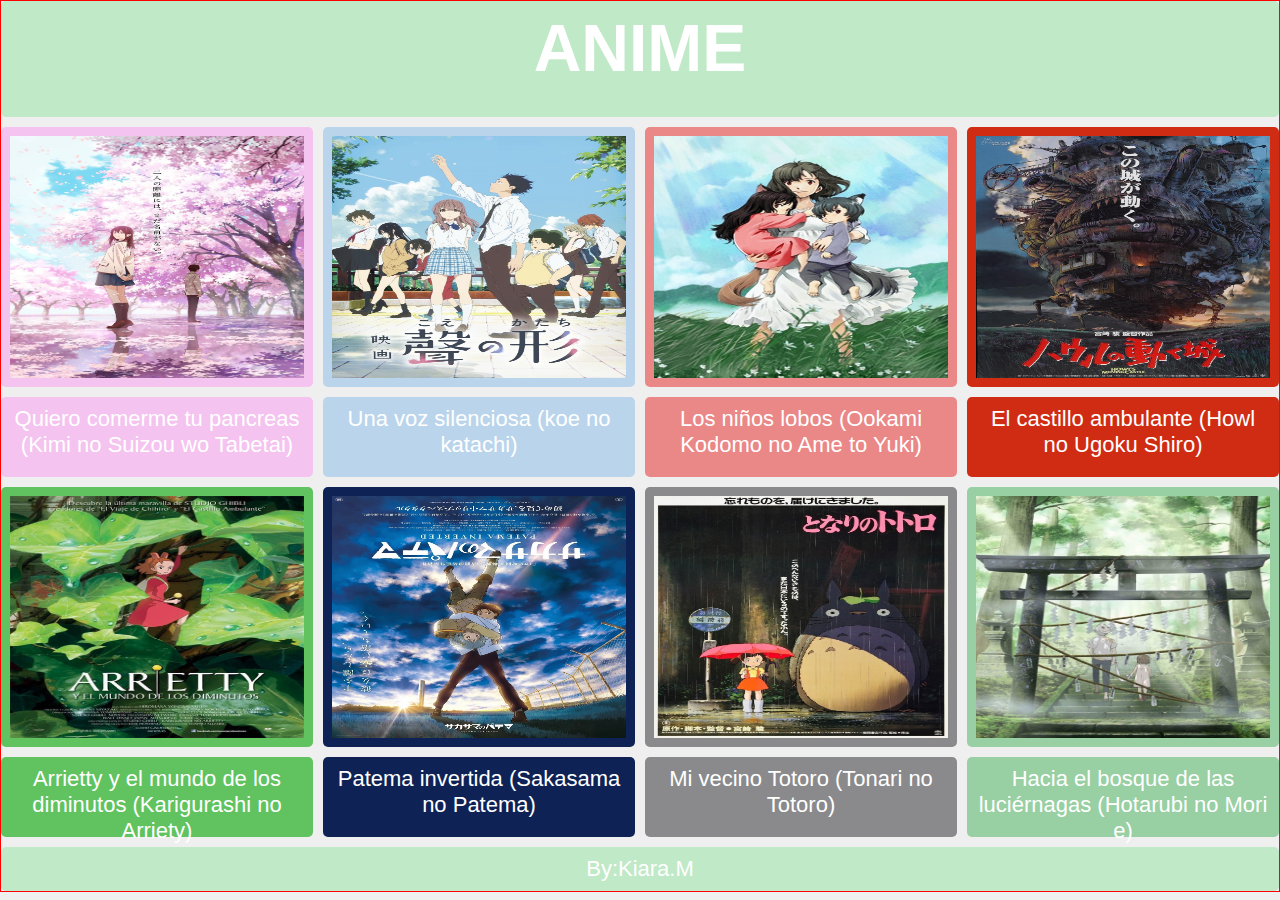
<file: index.html>
<!DOCTYPE html>
<html lang="es" dir="ltr">
  <head>
    <meta charset="utf-8">
    <title>Display_grid</title>
    <link rel="stylesheet" href="css/main.css">
    <center>
  </head>
  <body>
    <div id="container">
  			<div class="celda1"><h1>ANIME</h1></div>


  			<div class="celda2">
           <a href="pages/pancreas.html"> <img src="img/pancreas.jpg"alt="pancreas"/></a>
        </div>
        <div class="celda3">
           <a href="pages/voz.html"> <img src="img/voz.jpg"alt="pancreas"/></a>
        </div>
  			<div class="celda4">
           <a href="pages/lobo.html"> <img src="img/lobo.jpg"alt="pancreas"/></a>
        </div>
  			<div class="celda5">
           <a href="pages/castillo.html"> <img src="img/castillo.jpg"alt="pancreas"/></a>
        </div>
  			<div class="celda6">Quiero comerme tu pancreas (Kimi no Suizou wo Tabetai)</div>
  			<div class="celda7">Una voz silenciosa (koe no katachi)</div>
  			<div class="celda8">Los niños lobos (Ookami Kodomo no Ame to Yuki)</div>
  			<div class="celda9">El castillo ambulante (Howl no Ugoku Shiro)</div>
        <div class="celda10">
           <a href="pages/diminuta.html"> <img src="img/diminuta.jpg"alt="diminuta"/></a>
        </div>
        <div class="celda11">
            <a href="pages/patema.html"> <img src="img/patema.jpg"alt="patema"/></a>
        </div>
        <div class="celda12">
            <a href="pages/totoro.html"> <img src="img/totoro.jpg"alt="totoro"/></a>
        </div>
        <div class="celda13">
            <a href="pages/yokai.html"> <img src="img/yokai.jpg"alt="yokai"/></a>
        </div>
        <div class="celda14">Arrietty y el mundo de los diminutos (Karigurashi no Arriety)</div>
      	<div class="celda15">Patema invertida (Sakasama no Patema)</div>
      	<div class="celda16">Mi vecino Totoro (Tonari no Totoro)</div>
	      <div class="celda17">Hacia el bosque de las luciérnagas (Hotarubi no Mori e)</div>
        <div class="celda18">By:Kiara.M</div>
  	</div>
  </body>
  <center>
</html>
</file>
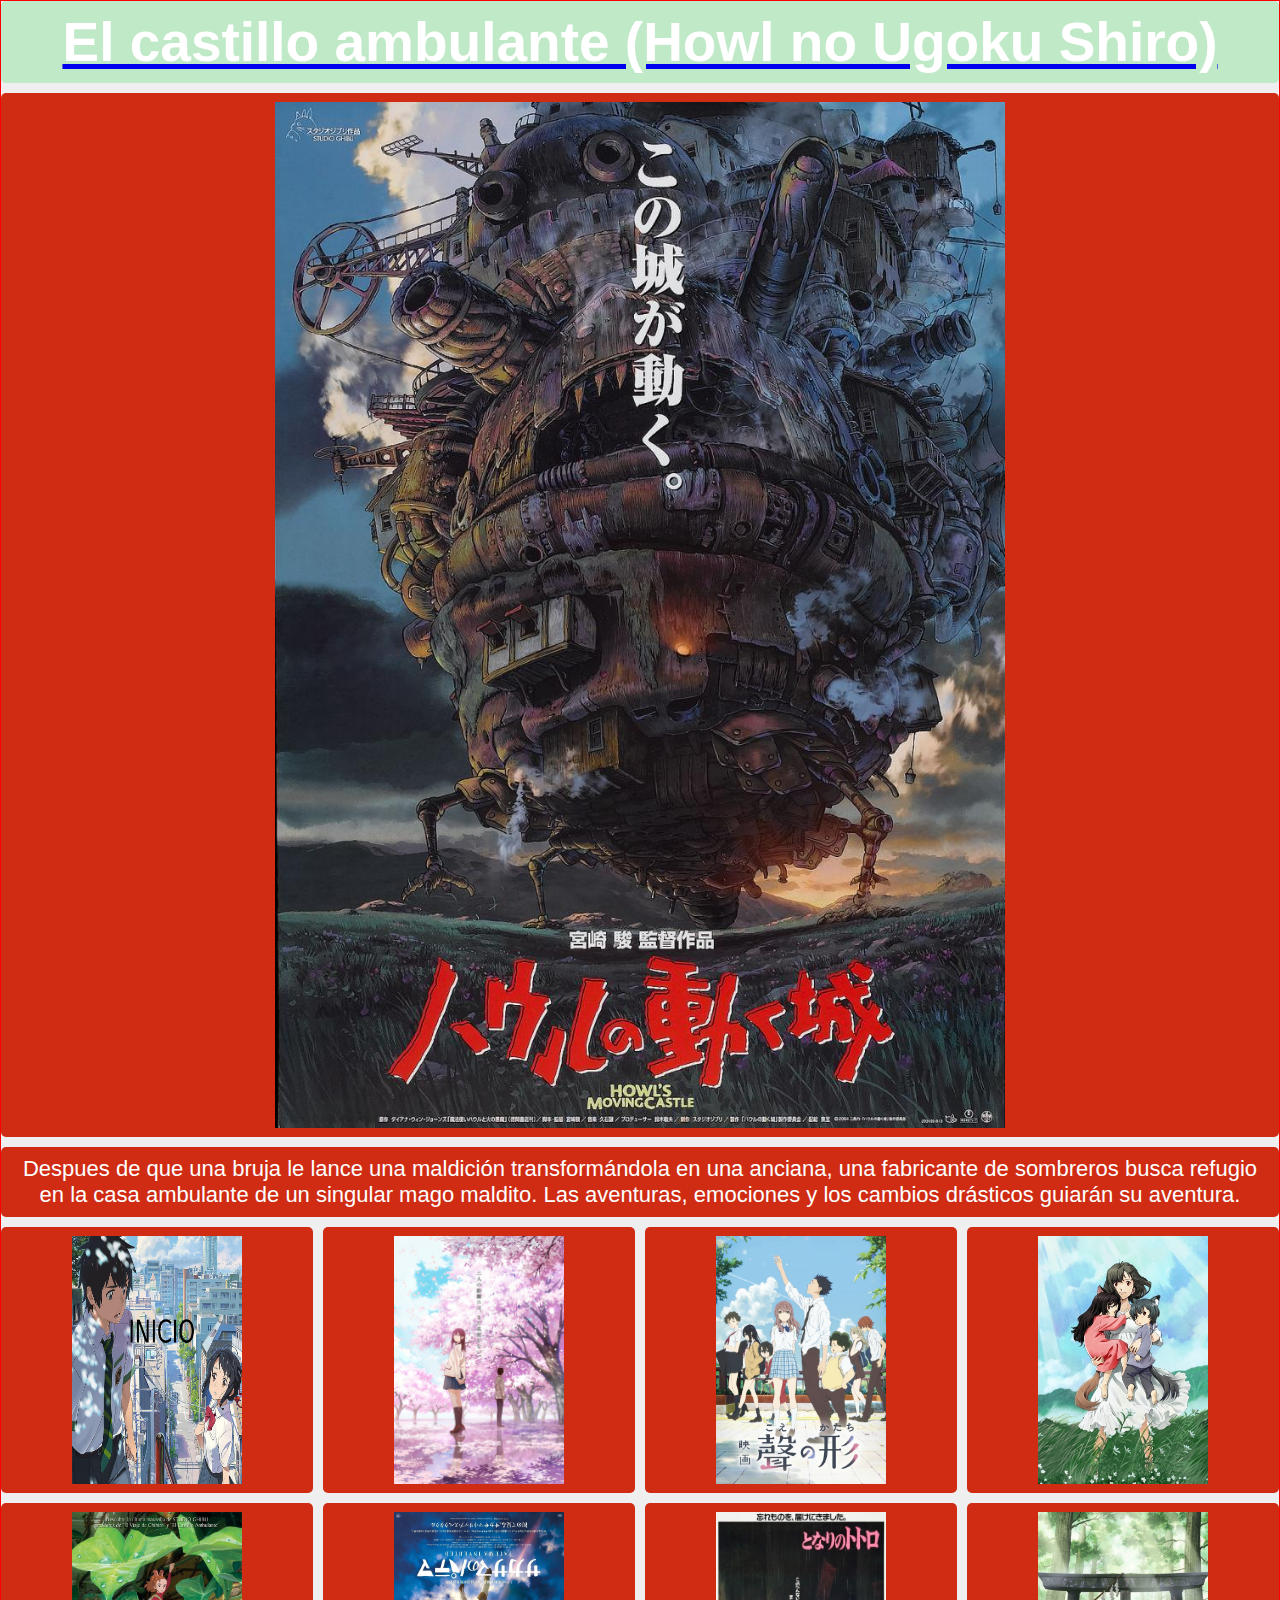
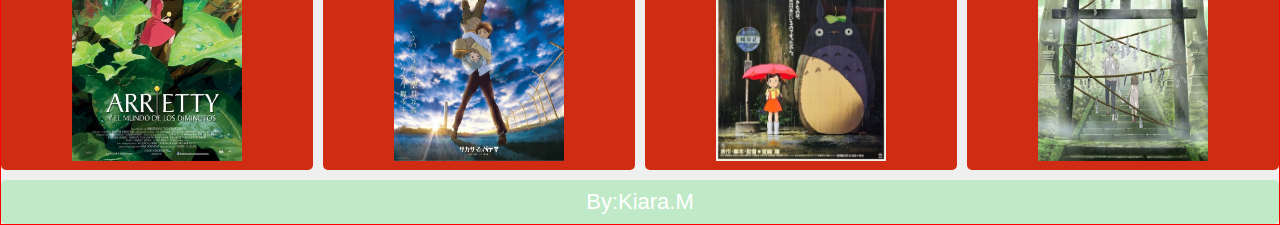
<file: pages/castillo.html>
<!DOCTYPE html>
<html lang="es" dir="ltr">
  <head>
    <meta charset="utf-8">
    <title>Display_grid</title>
    <link rel="stylesheet" href="../css/main.castillo.css">
    <center>
  </head>
  <body>
    <div id="container">
      <div class="celda1"><a href="https://animeflv.net/anime/1645/howl-no-ugoku-shiro"><h1>El castillo ambulante (Howl no Ugoku Shiro)</h1></a></div>
      <div class="celda2">
        <a> <img src="../img/castillo.jpg"alt="pancreas"/></a>
       </div>
      <div class="celda3"> Despues de que una bruja le lance una maldición transformándola en una anciana, una fabricante de sombreros busca refugio en la casa ambulante de un singular mago maldito. Las aventuras, emociones y los cambios drásticos guiarán su aventura.</div>
      <div class="celda4">
        <a href="../index.html"> <img src="../img/portada.jpg"alt="pancreas"/></a> </div>
      <div class="celda5">
        <a href="../pages/pancreas.html"> <img src="../img/pancreas.jpg"alt="pancreas"/></a> </div>
      <div class="celda6">
        <a href="../pages/voz.html"> <img src="../img/voz.jpg"alt="pancreas"/></a> </div>
      <div class="celda7">
        <a href="../pages/lobo.html"> <img src="../img/lobo.jpg"alt="pancreas"/></a> </div>
      <div class="celda8">
        <a href="../pages/diminuta.html"> <img src="../img/diminuta.jpg"alt="pancreas"/></a> </div>
      <div class="celda9">
        <a href="../pages/patema.html"> <img src="../img/patema.jpg"alt="pancreas"/></a> </div>
      <div class="celda10">
        <a href="../pages/totoro.html"> <img src="../img/totoro.jpg"alt="pancreas"/></a> </div>
      <div class="celda11">
        <a href="../pages/yokai.html"> <img src="../img/yokai.jpg" alt="no"/></a> </div>
      <div class="celda12">By:Kiara.M</div>
  	</div>
  </body>
  <center>
</html>
</file>
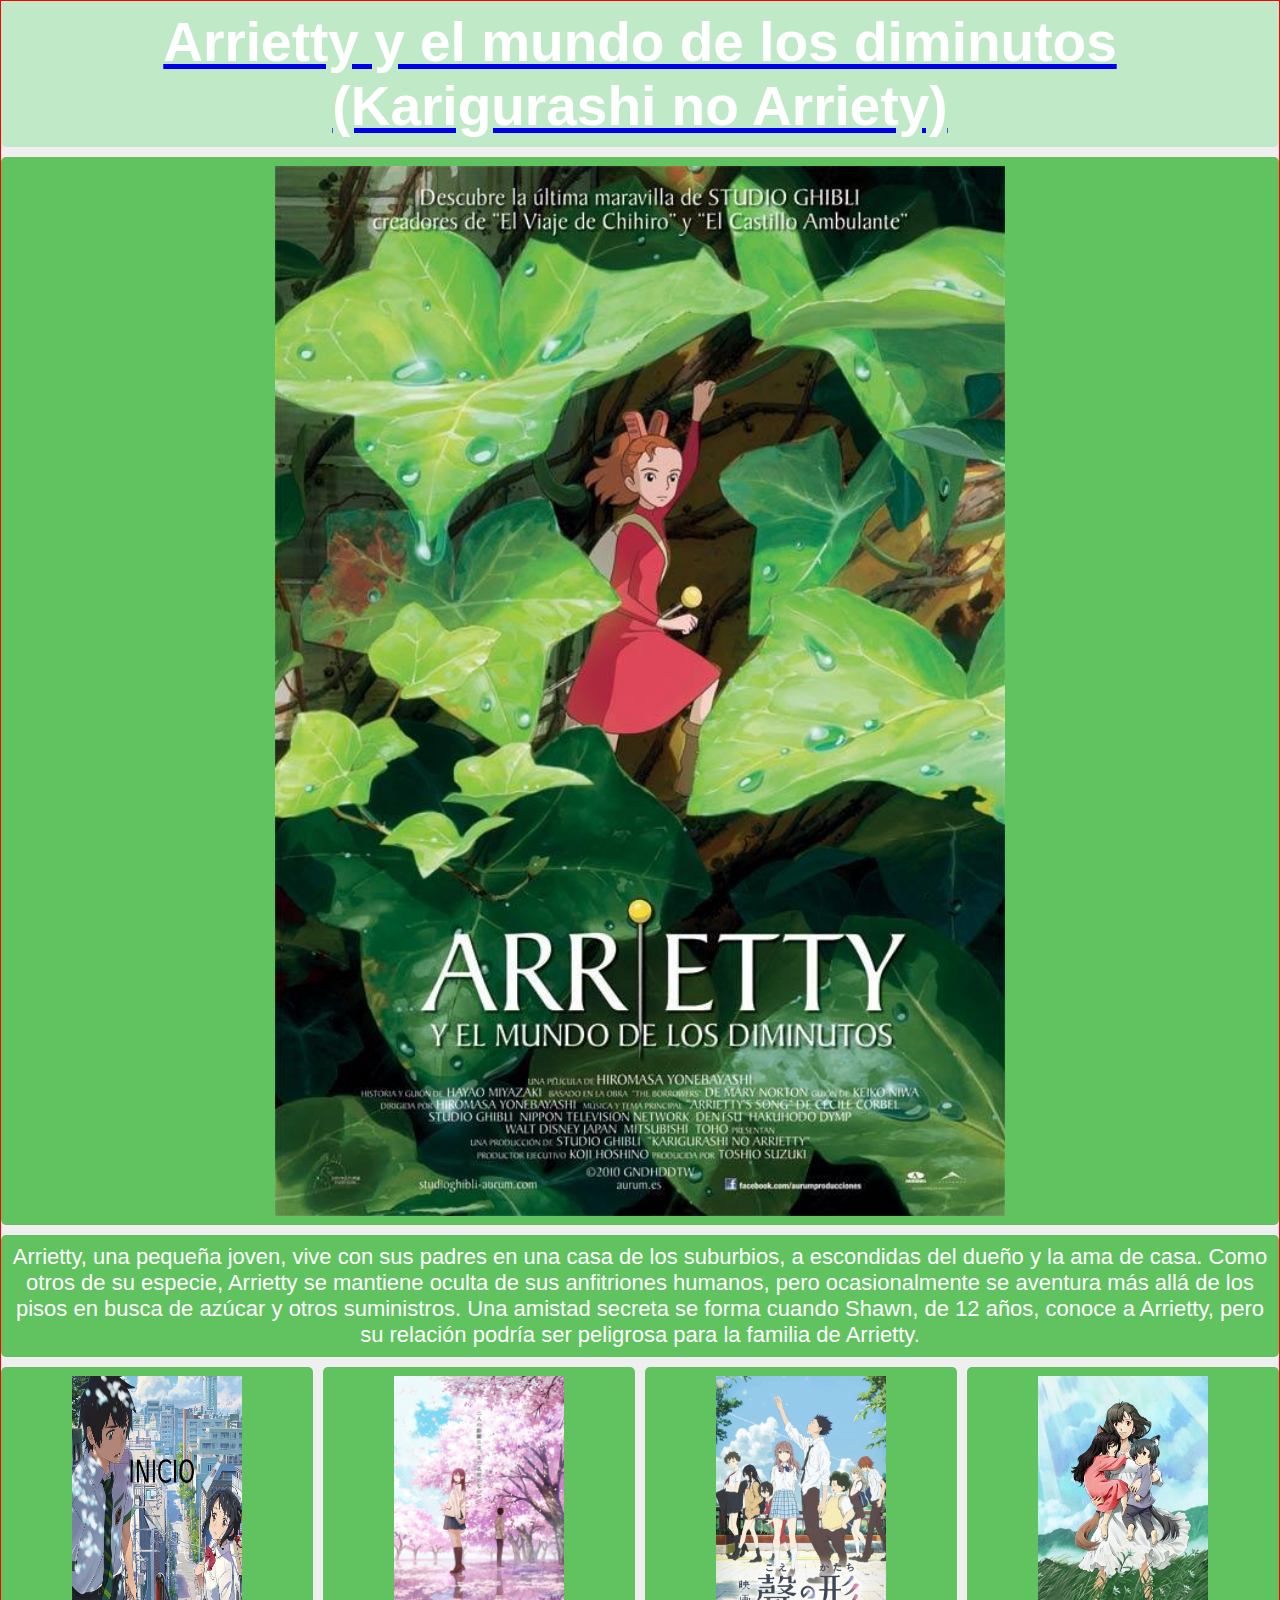
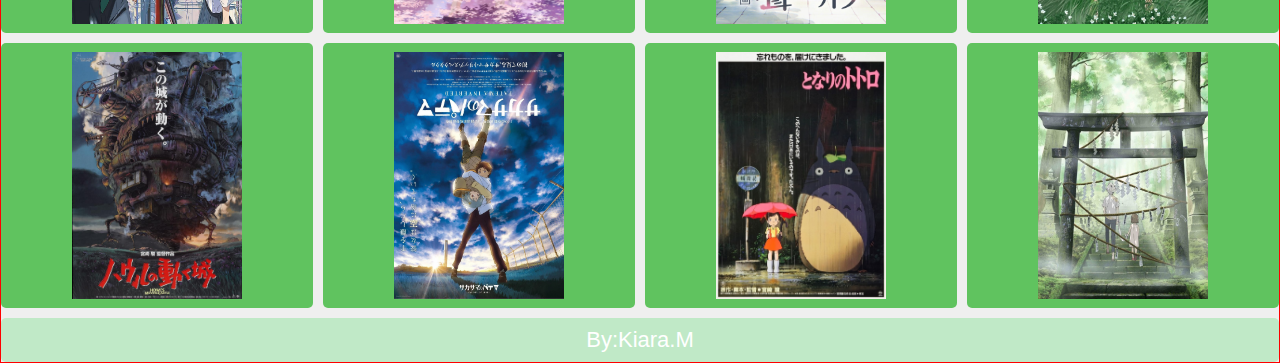
<file: pages/diminuta.html>
<!DOCTYPE html>
<html lang="es" dir="ltr">
  <head>
    <meta charset="utf-8">
    <title>Display_grid</title>
    <link rel="stylesheet" href="../css/main.diminuta.css">
    <center>
  </head>
  <body>
    <div id="container">
      <div class="celda1"><a href="https://animeflv.net/anime/2567/karigurashi-no-arrietty"><h1> Arrietty y el mundo de los diminutos (Karigurashi no Arriety)</h1></a></div>
      <div class="celda2">
        <a> <img src="../img/diminuta.jpg"alt="pancreas"/></a>
       </div>
      <div class="celda3">Arrietty, una pequeña joven, vive con sus padres en una casa de los suburbios, a escondidas del dueño y la ama de casa. Como otros de su especie, Arrietty se mantiene oculta de sus anfitriones humanos, pero ocasionalmente se aventura más allá de los pisos en busca de azúcar y otros suministros. Una amistad secreta se forma cuando Shawn, de 12 años, conoce a Arrietty, pero su relación podría ser peligrosa para la familia de Arrietty.</div>
      <div class="celda4">
        <a href="../index.html"> <img src="../img/portada.jpg"alt="pancreas"/></a> </div>
      <div class="celda5">
        <a href="../pages/pancreas.html"> <img src="../img/pancreas.jpg"alt="pancreas"/></a> </div>
      <div class="celda6">
        <a href="../pages/voz.html"> <img src="../img/voz.jpg"alt="pancreas"/></a> </div>
      <div class="celda7">
        <a href="../pages/lobo.html"> <img src="../img/lobo.jpg"alt="pancreas"/></a> </div>
      <div class="celda8">
        <a href="../pages/castillo.html"> <img src="../img/castillo.jpg"alt="pancreas"/></a> </div>
      <div class="celda9">
        <a href="../pages/patema.html"> <img src="../img/patema.jpg"alt="pancreas"/></a> </div>
      <div class="celda10">
        <a href="../pages/totoro.html"> <img src="../img/totoro.jpg"alt="pancreas"/></a> </div>
      <div class="celda11">
        <a href="../pages/yokai.html"> <img src="../img/yokai.jpg" alt="no"/></a> </div>
      <div class="celda12">By:Kiara.M</div>
  	</div>
  </body>
  <center>
</html>
</file>
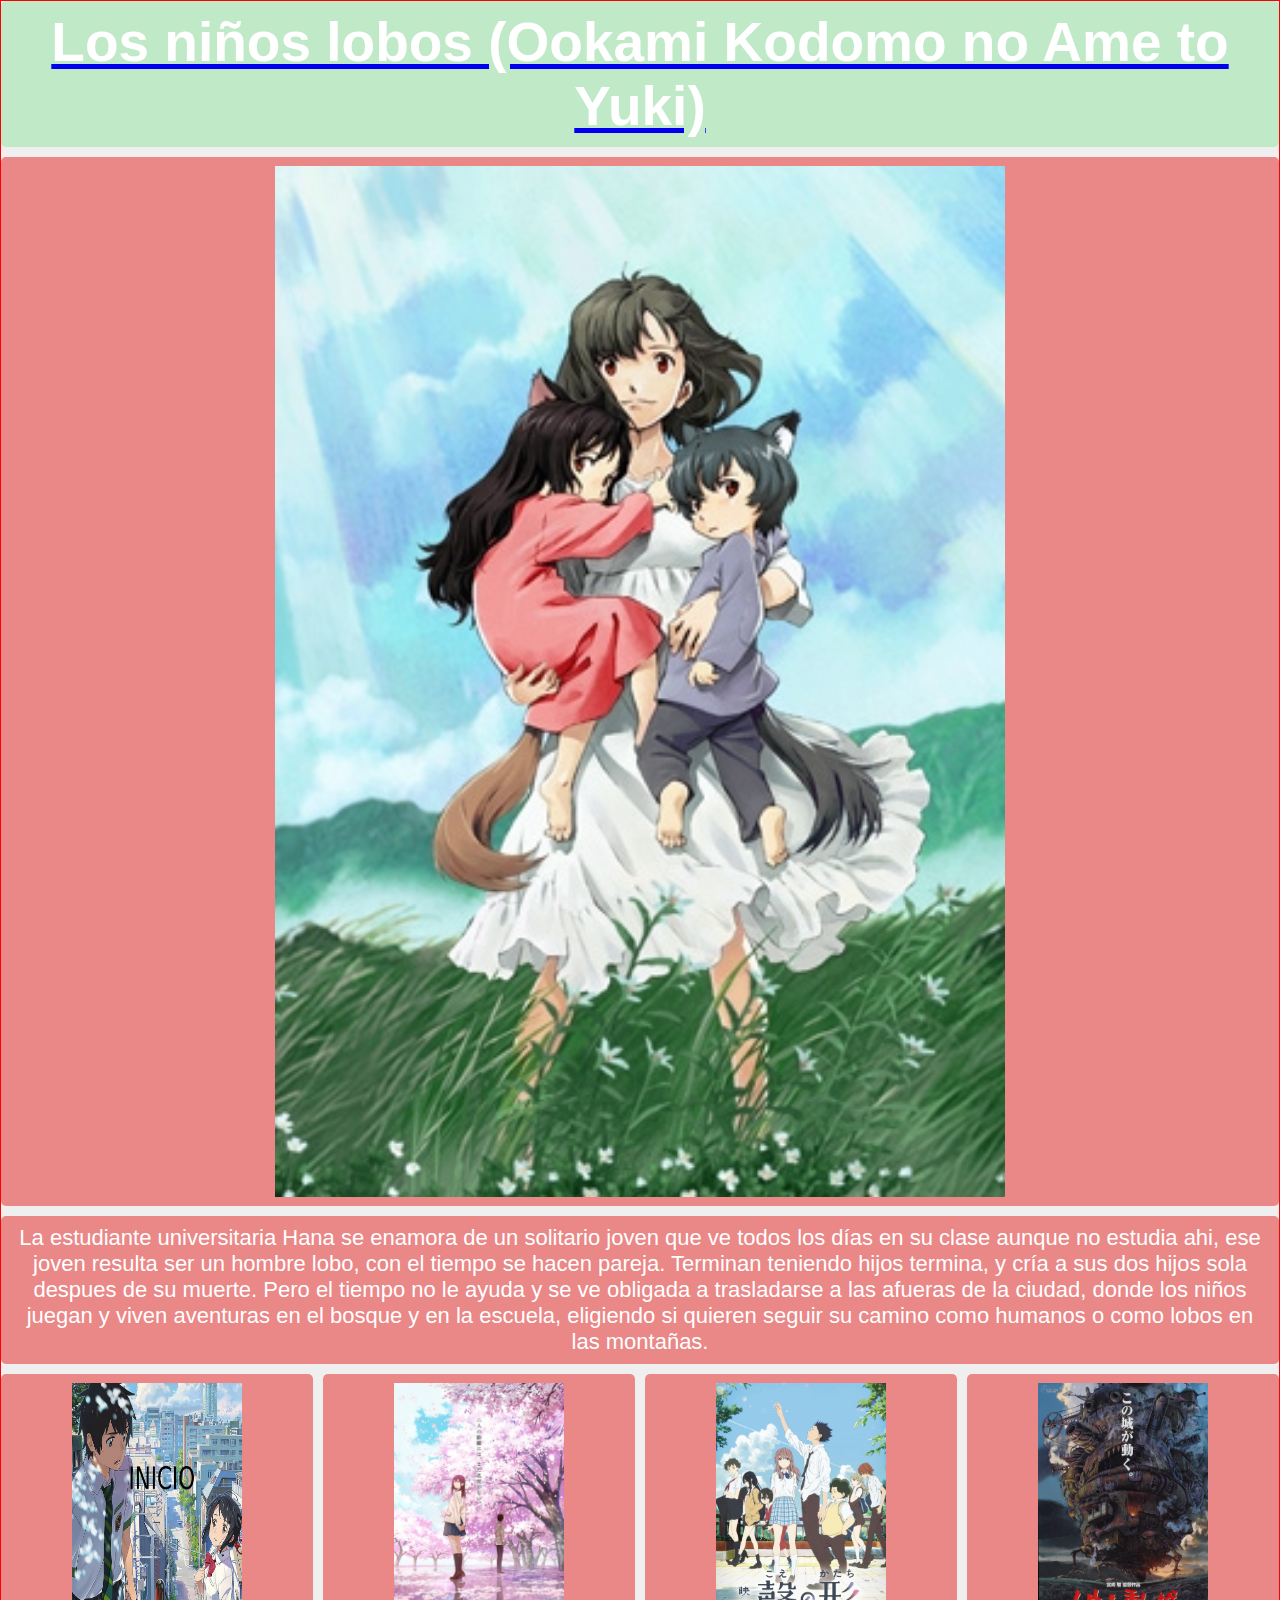
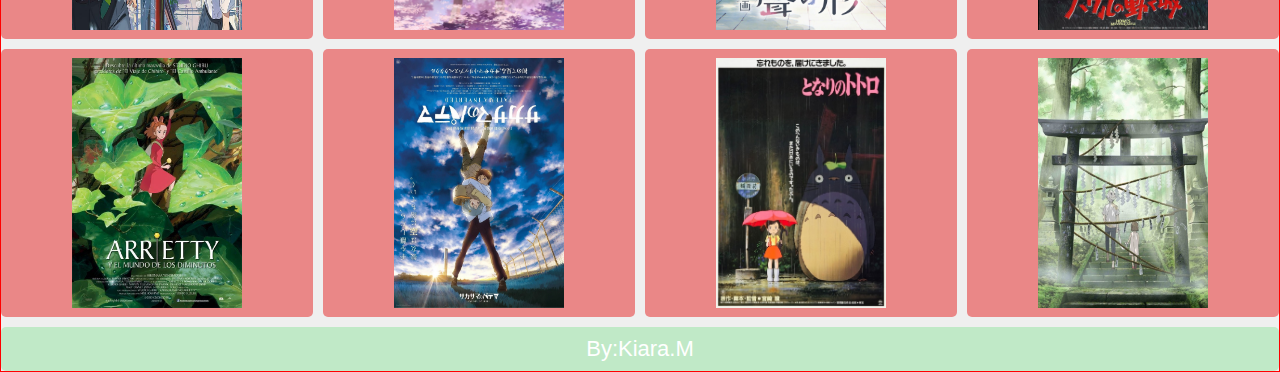
<file: pages/lobo.html>
<!DOCTYPE html>
<html lang="es" dir="ltr">
  <head>
    <meta charset="utf-8">
    <title>Display_grid</title>
    <link rel="stylesheet" href="../css/main.lobo.css">
    <center>
  </head>
  <body>
    <div id="container">
      <div class="celda1"><a href="https://animeflv.net/anime/1717/ookami-kodomo-no-ame-to-yuki"><h1> Los niños lobos (Ookami Kodomo no Ame to Yuki)</h1></a></div>
      <div class="celda2">
        <a> <img src="../img/lobo.jpg"alt="pancreas"/></a>
       </div>
      <div class="celda3"> La estudiante universitaria Hana se enamora de un solitario joven que ve todos los días en su clase aunque no estudia ahi, ese joven resulta ser un hombre lobo, con el tiempo se hacen pareja. Terminan teniendo hijos termina, y cría a sus dos hijos sola despues de su muerte. Pero el tiempo no le ayuda y se ve obligada a trasladarse a las afueras de la ciudad, donde los niños juegan y viven aventuras en el bosque y en la escuela, eligiendo si quieren seguir su camino como humanos o como lobos en las montañas.</div>
      <div class="celda4">
        <a href="../index.html"> <img src="../img/portada.jpg"alt="pancreas"/></a> </div>
      <div class="celda5">
        <a href="../pages/pancreas.html"> <img src="../img/pancreas.jpg"alt="pancreas"/></a> </div>
      <div class="celda6">
        <a href="../pages/voz.html"> <img src="../img/voz.jpg"alt="pancreas"/></a> </div>
      <div class="celda7">
        <a href="../pages/castillo.html"> <img src="../img/castillo.jpg"alt="pancreas"/></a> </div>
      <div class="celda8">
        <a href="../pages/diminuta.html"> <img src="../img/diminuta.jpg"alt="pancreas"/></a> </div>
      <div class="celda9">
        <a href="../pages/patema.html"> <img src="../img/patema.jpg"alt="pancreas"/></a> </div>
      <div class="celda10">
        <a href="../pages/totoro.html"> <img src="../img/totoro.jpg"alt="pancreas"/></a> </div>
      <div class="celda11">
        <a href="../pages/yokai.html"> <img src="../img/yokai.jpg" alt="no"/></a> </div>
      <div class="celda12">By:Kiara.M</div>
  	</div>
  </body>
  <center>
</html>
</file>
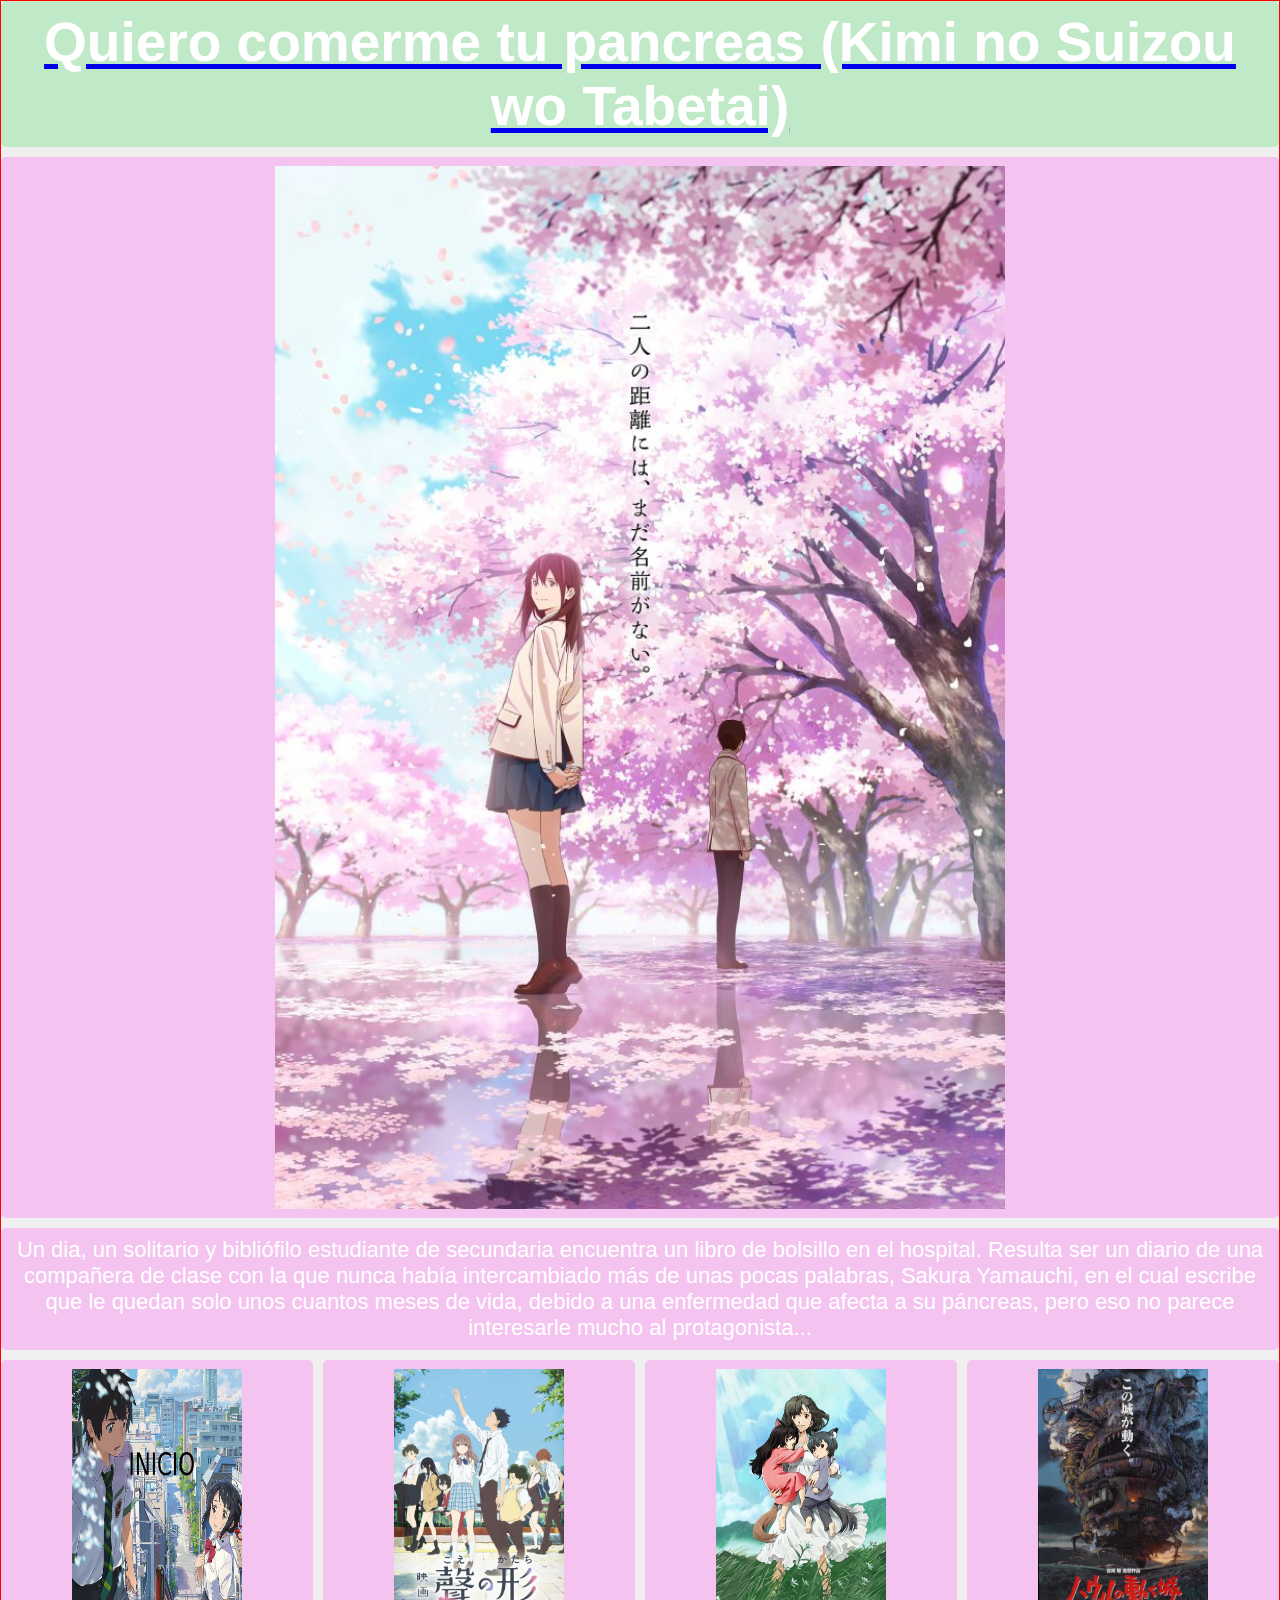
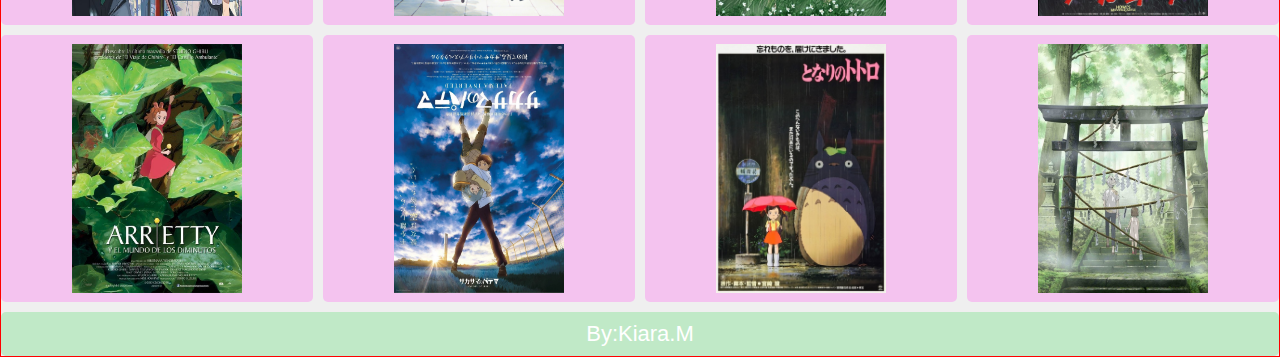
<file: pages/pancreas.html>
<!DOCTYPE html>
<html lang="es" dir="ltr">
  <head>
    <meta charset="utf-8">
    <title>Display_grid</title>
    <link rel="stylesheet" href="../css/main_pancreas.css">
    <center>
  </head>
  <body>
    <div id="container">
      <div class="celda1"><a href="https://animeflv.net/anime/5501/kimi-no-suizou-wo-tabetai"><h1> Quiero comerme tu pancreas (Kimi no Suizou wo Tabetai)</h1></a></div>
      <div class="celda2">
        <a> <img src="../img/pancreas.jpg"alt="pancreas"/></a>
       </div>
      <div class="celda3"> Un dia, un solitario y bibliófilo estudiante de secundaria encuentra un libro de bolsillo en el hospital. Resulta ser un diario de una compañera de clase con la que nunca había intercambiado más de unas pocas palabras, Sakura Yamauchi, en el cual escribe que le quedan solo unos cuantos meses de vida, debido a una enfermedad que afecta a su páncreas, pero eso no parece interesarle mucho al protagonista...</div>
      <div class="celda4">
        <a href="../index.html"> <img src="../img/portada.jpg"alt="pancreas"/></a> </div>
      <div class="celda5">
        <a href="../pages/voz.html"> <img src="../img/voz.jpg"alt="pancreas"/></a> </div>
      <div class="celda6">
        <a href="../pages/lobo.html"> <img src="../img/lobo.jpg"alt="pancreas"/></a> </div>
      <div class="celda7">
        <a href="../pages/castillo.html"> <img src="../img/castillo.jpg"alt="pancreas"/></a> </div>
      <div class="celda8">
        <a href="../pages/diminuta.html"> <img src="../img/diminuta.jpg"alt="pancreas"/></a> </div>
      <div class="celda9">
        <a href="../pages/patema.html"> <img src="../img/patema.jpg"alt="pancreas"/></a> </div>
      <div class="celda10">
        <a href="../pages/totoro.html"> <img src="../img/totoro.jpg"alt="pancreas"/></a> </div>
      <div class="celda11">
        <a href="../pages/yokai.html"> <img src="../img/yokai.jpg" alt="no"/></a> </div>
      <div class="celda12">By:Kiara.M</div>
  	</div>
  </body>
  <center>
</html>
</file>
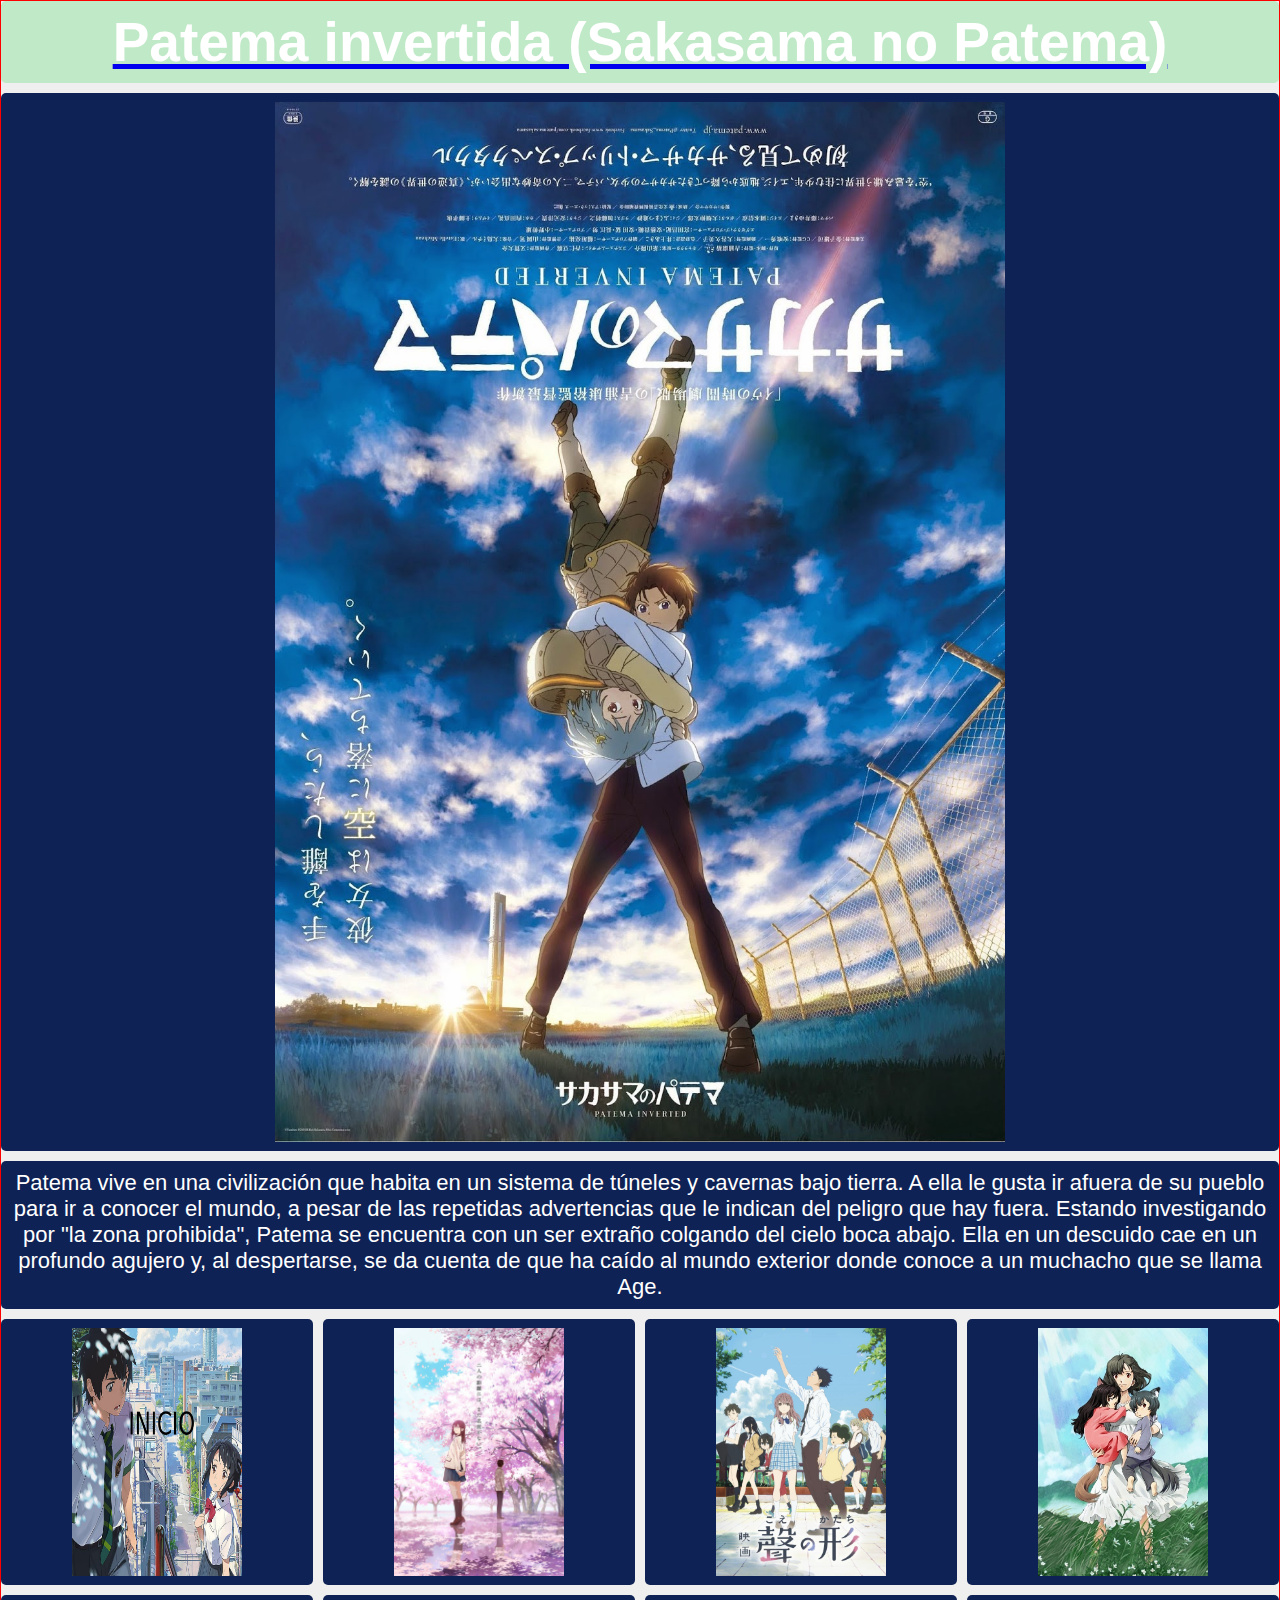
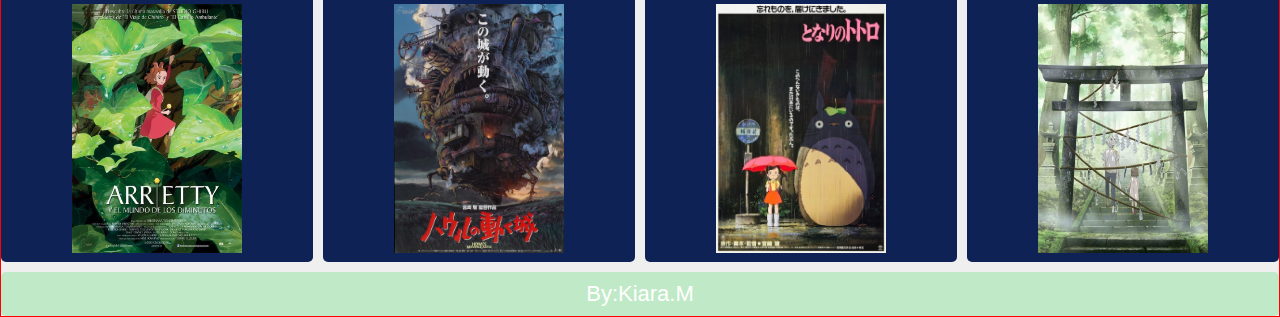
<file: pages/patema.html>
<!DOCTYPE html>
<html lang="es" dir="ltr">
  <head>
    <meta charset="utf-8">
    <title>Display_grid</title>
    <link rel="stylesheet" href="../css/main.patema.css">
    <center>
  </head>
  <body>
    <div id="container">
      <div class="celda1"><a href="https://animeflv.net/anime/1332/sakasama-no-patema"><h1> Patema invertida (Sakasama no Patema)</h1></a></div>
      <div class="celda2">
        <a> <img src="../img/patema.jpg"alt="pancreas"/></a>
       </div>
      <div class="celda3">Patema vive en una civilización que habita en un sistema de túneles y cavernas bajo tierra. A ella le gusta ir afuera de su pueblo para ir a conocer el mundo, a pesar de las repetidas advertencias que le indican del peligro que hay fuera. Estando investigando por "la zona prohibida", Patema se encuentra con un ser extraño colgando del cielo boca abajo. Ella en un descuido cae en un profundo agujero y, al despertarse, se da cuenta de que ha caído al mundo exterior donde conoce a un muchacho que se llama Age.</div>
      <div class="celda4">
        <a href="../index.html"> <img src="../img/portada.jpg"alt="pancreas"/></a> </div>
      <div class="celda5">
        <a href="../pages/pancreas.html"> <img src="../img/pancreas.jpg"alt="pancreas"/></a> </div>
      <div class="celda6">
        <a href="../pages/voz.html"> <img src="../img/voz.jpg"alt="pancreas"/></a> </div>
      <div class="celda7">
        <a href="../pages/lobo.html"> <img src="../img/lobo.jpg"alt="pancreas"/></a> </div>
      <div class="celda8">
        <a href="../pages/diminuta.html"> <img src="../img/diminuta.jpg"alt="pancreas"/></a> </div>
      <div class="celda9">
        <a href="../pages/castillo.html"> <img src="../img/castillo.jpg"alt="pancreas"/></a> </div>
      <div class="celda10">
        <a href="../pages/totoro.html"> <img src="../img/totoro.jpg"alt="pancreas"/></a> </div>
      <div class="celda11">
        <a href="../pages/yokai.html"> <img src="../img/yokai.jpg" alt="no"/></a> </div>
      <div class="celda12">By:Kiara.M</div>
  	</div>
  </body>
  <center>
</html>
</file>
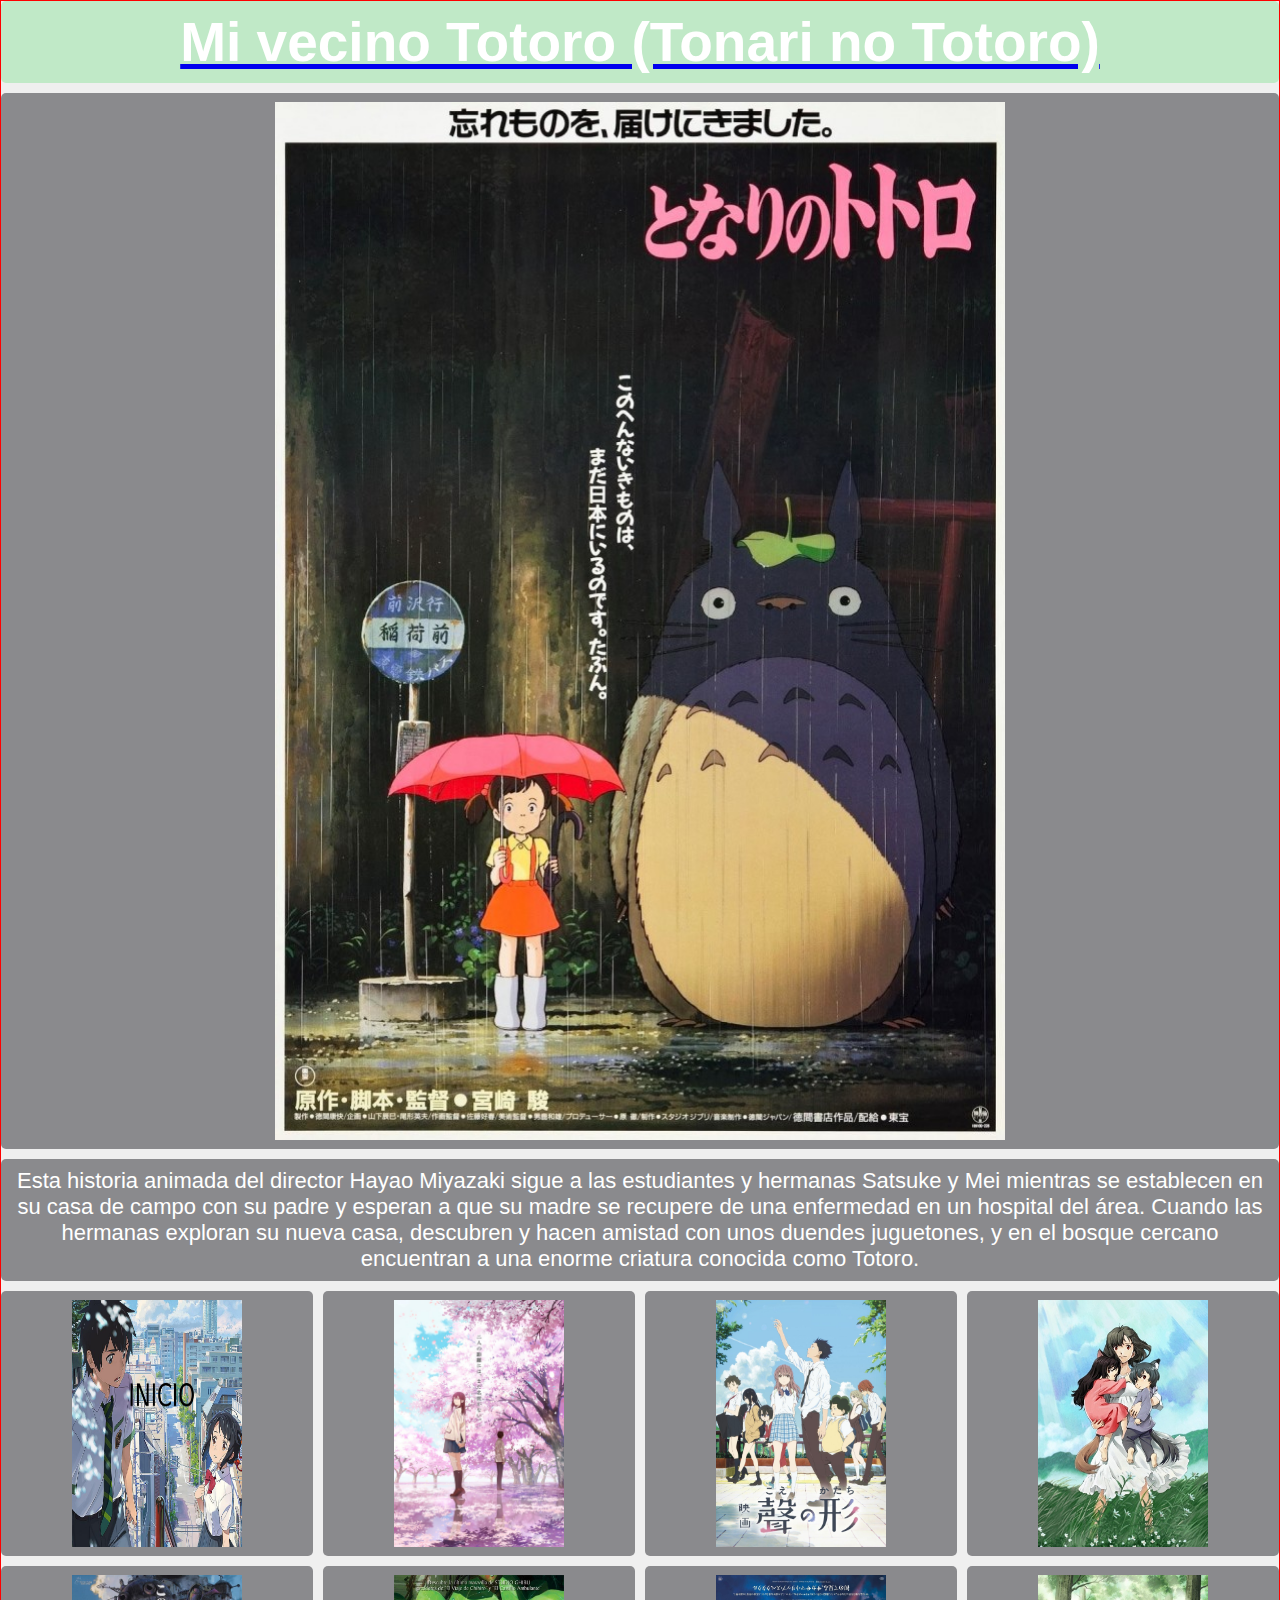
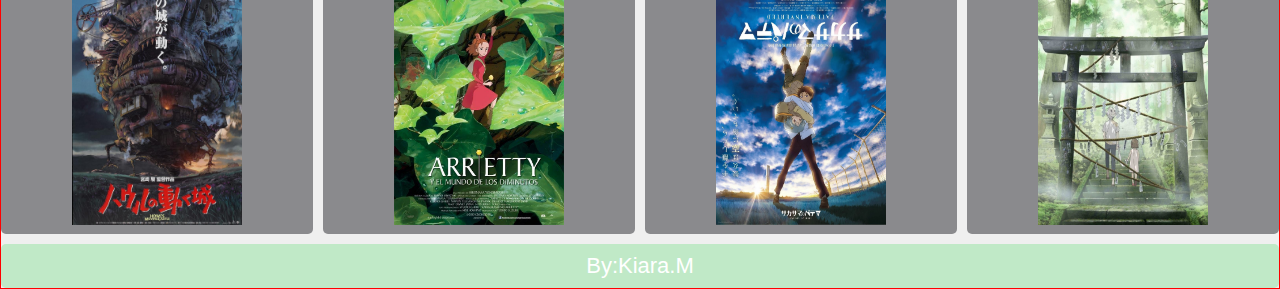
<file: pages/totoro.html>
<!DOCTYPE html>
<html lang="es" dir="ltr">
  <head>
    <meta charset="utf-8">
    <title>Display_grid</title>
    <link rel="stylesheet" href="../css/main.totoro.css">
    <center>
  </head>
  <body>
    <div id="container">
      <div class="celda1"><a href="https://animeflv.net/anime/5496/tonari-no-totoro"><h1>Mi vecino Totoro (Tonari no Totoro)</h1></a></div>
      <div class="celda2">
        <a> <img src="../img/totoro.jpg"alt="pancreas"/></a>
       </div>
      <div class="celda3"> Esta historia animada del director Hayao Miyazaki sigue a las estudiantes y hermanas Satsuke y Mei mientras se establecen en su casa de campo con su padre y esperan a que su madre se recupere de una enfermedad en un hospital del área. Cuando las hermanas exploran su nueva casa, descubren y hacen amistad con unos duendes juguetones, y en el bosque cercano encuentran a una enorme criatura conocida como Totoro.</div>
      <div class="celda4">
        <a href="../index.html"> <img src="../img/portada.jpg"alt="pancreas"/></a> </div>
      <div class="celda5">
        <a href="../pages/pancreas.html"> <img src="../img/pancreas.jpg"alt="pancreas"/></a> </div>
      <div class="celda6">
        <a href="../pages/voz.html"> <img src="../img/voz.jpg"alt="pancreas"/></a> </div>
      <div class="celda7">
        <a href="../pages/lobo.html"> <img src="../img/lobo.jpg"alt="pancreas"/></a> </div>
      <div class="celda8">
        <a href="../pages/castillo.html"> <img src="../img/castillo.jpg"alt="pancreas"/></a> </div>
      <div class="celda9">
        <a href="../pages/diminuta.html"> <img src="../img/diminuta.jpg"alt="pancreas"/></a> </div>
      <div class="celda10">
        <a href="../pages/patema.html"> <img src="../img/patema.jpg"alt="pancreas"/></a> </div>
      <div class="celda11">
        <a href="../pages/yokai.html"> <img src="../img/yokai.jpg" alt="no"/></a> </div>
      <div class="celda12">By:Kiara.M</div>
  	</div>
  </body>
  <center>
</html>
</file>
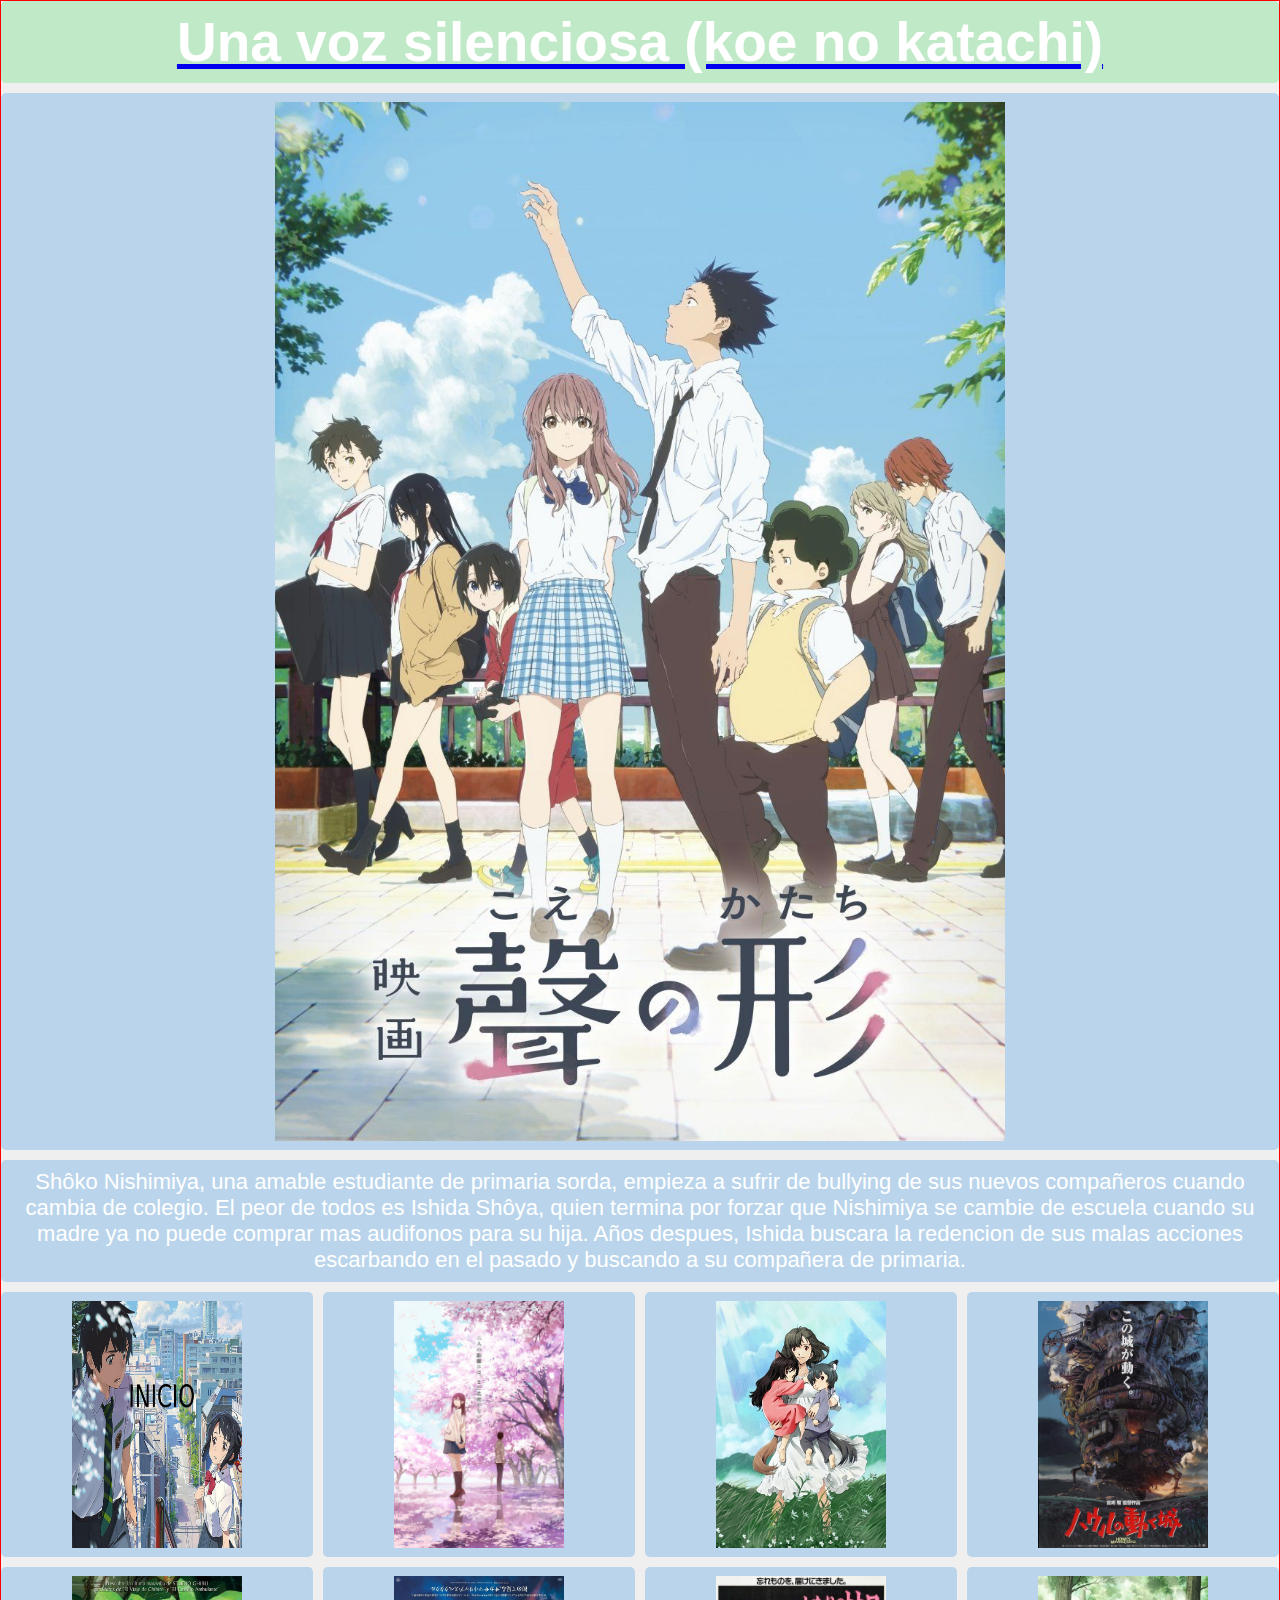
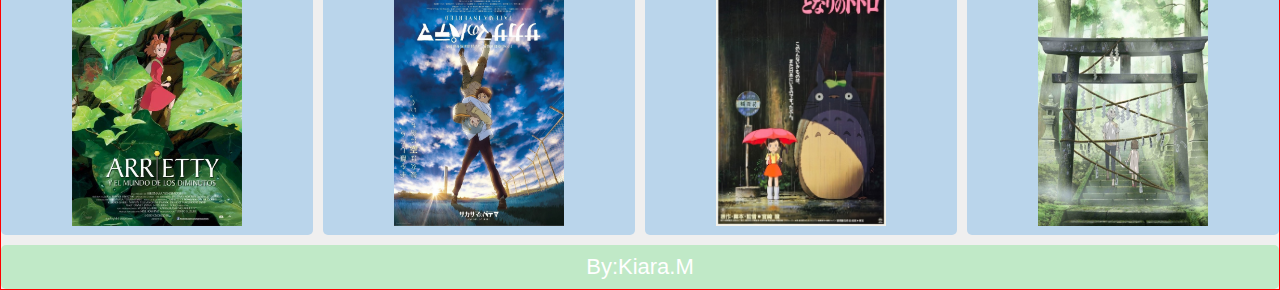
<file: pages/voz.html>
<!DOCTYPE html>
<html lang="es" dir="ltr">
  <head>
    <meta charset="utf-8">
    <title>Display_grid</title>
    <link rel="stylesheet" href="../css/main.voz.css">
    <center>
  </head>
  <body>
    <div id="container">
      <div class="celda1"><a href="https://animeflv.net/anime/5229/koe-no-katachi"><h1> Una voz silenciosa (koe no katachi)</h1></a></div>
      <div class="celda2">
        <a> <img src="../img/voz.jpg"alt="pancreas"/></a>
       </div>
      <div class="celda3">Shôko Nishimiya, una amable estudiante de primaria sorda, empieza a sufrir de bullying de sus nuevos compañeros cuando cambia de colegio. El peor de todos es Ishida Shôya, quien termina por forzar que Nishimiya se cambie de escuela cuando su madre ya no puede comprar mas audifonos para su hija. Años despues, Ishida buscara la redencion de sus malas acciones escarbando en el pasado y buscando a su compañera de primaria.</div>
      <div class="celda4">
        <a href="../index.html"> <img src="../img/portada.jpg"alt="pancreas"/></a> </div>
      <div class="celda5">
        <a href="../pages/pancreas.html"> <img src="../img/pancreas.jpg"alt="p"/></a> </div>
      <div class="celda6">
        <a href="../pages/lobo.html"> <img src="../img/lobo.jpg"alt="pancreas"/></a> </div>
      <div class="celda7">
        <a href="../pages/castillo.html"> <img src="../img/castillo.jpg"alt="pancreas"/></a> </div>
      <div class="celda8">
        <a href="../pages/diminuta.html"> <img src="../img/diminuta.jpg"alt="pancreas"/></a> </div>
      <div class="celda9">
        <a href="../pages/patema.html"> <img src="../img/patema.jpg"alt="pancreas"/></a> </div>
      <div class="celda10">
        <a href="../pages/totoro.html"> <img src="../img/totoro.jpg"alt="pancreas"/></a> </div>
      <div class="celda11">
        <a href="../pages/yokai.html"> <img src="../img/yokai.jpg" alt="no"/></a> </div>
      <div class="celda12">By:Kiara.M</div>
  	</div>
  </body>
  <center>
</html>
</file>
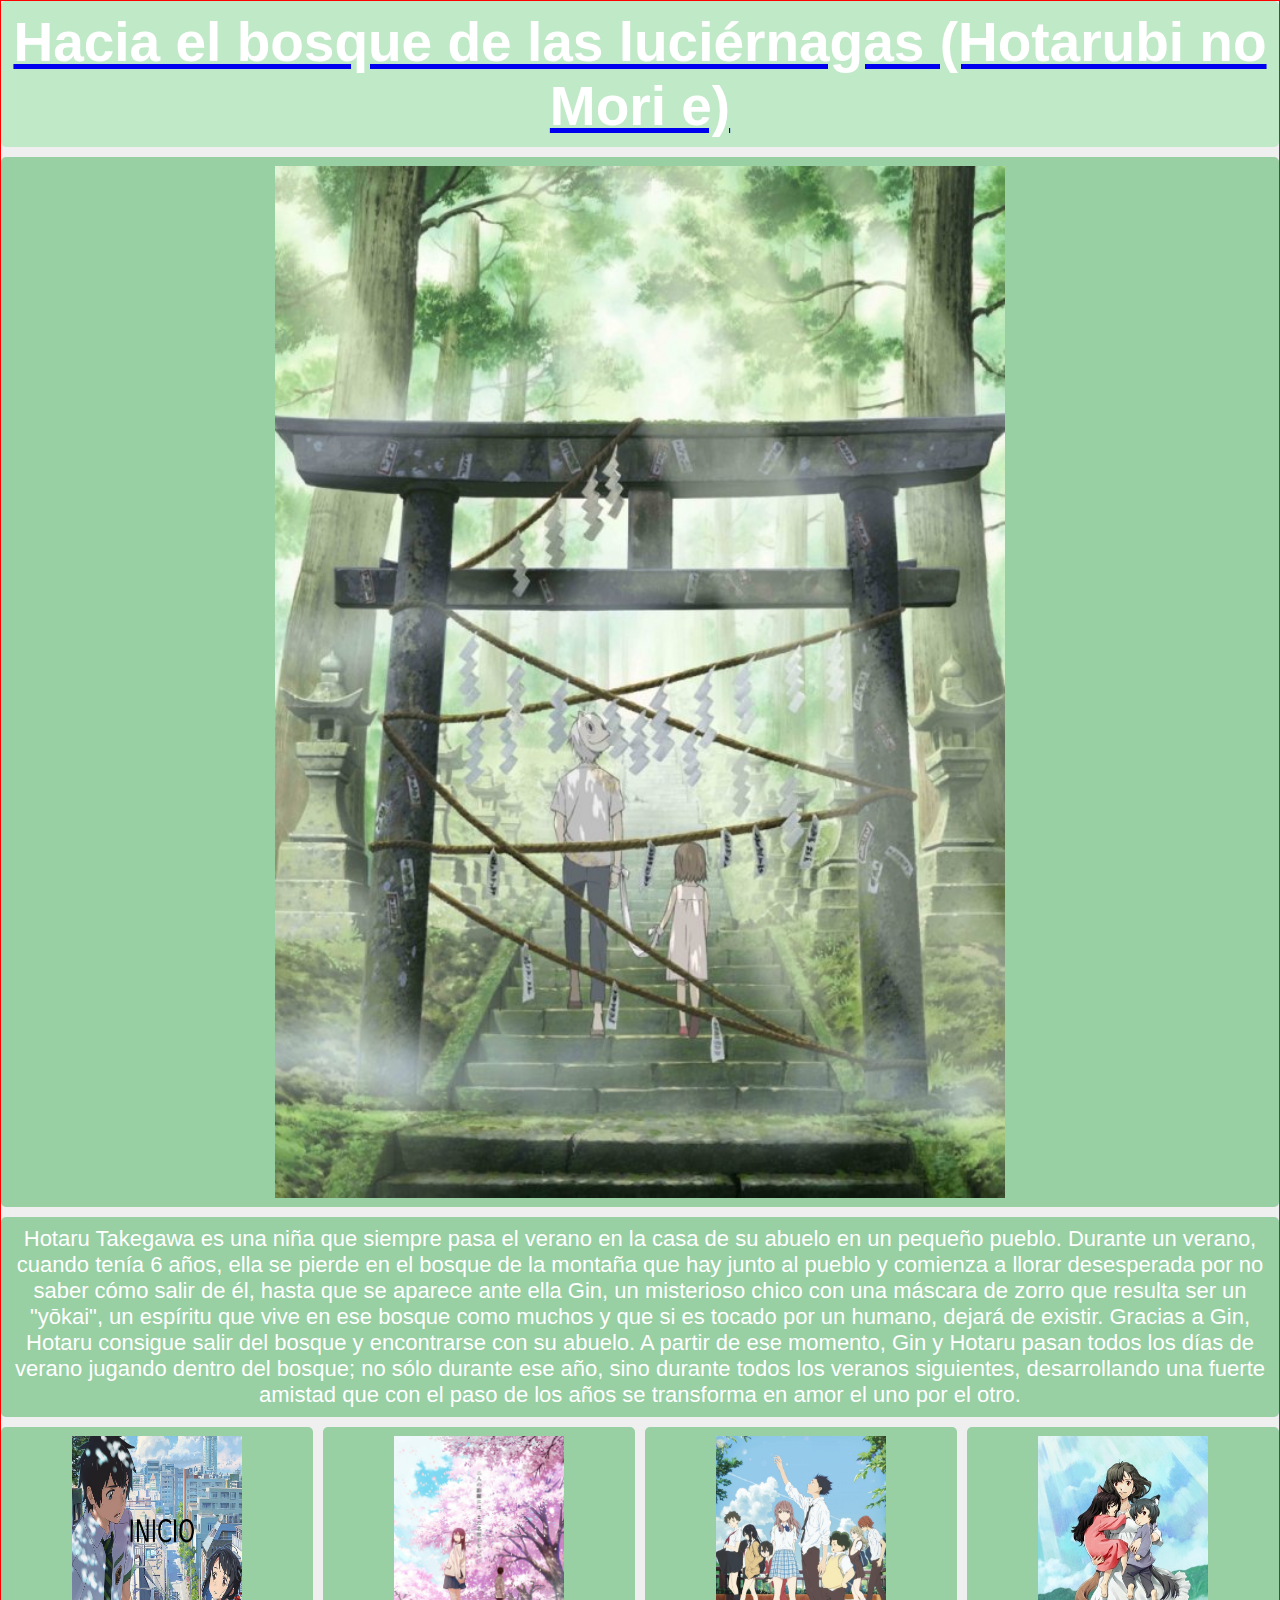
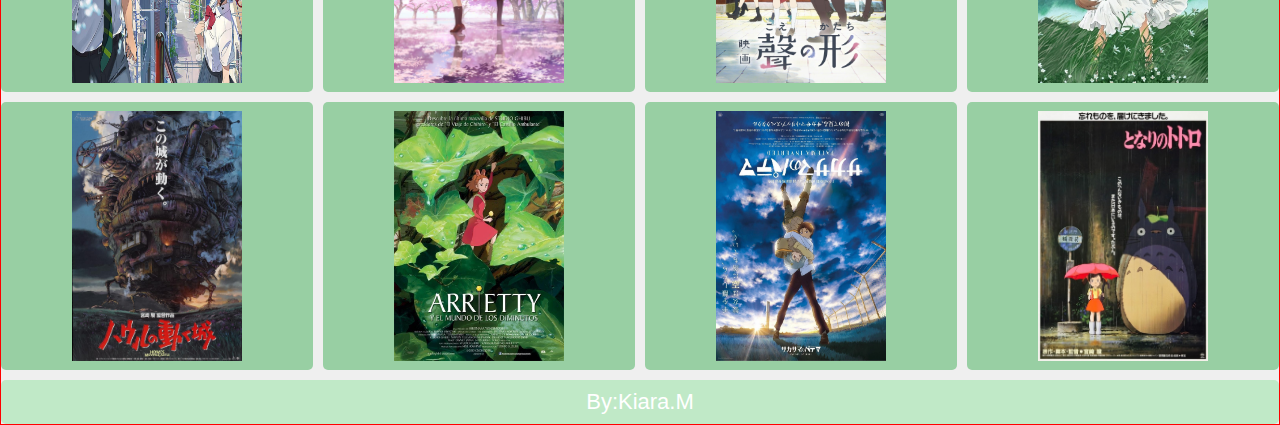
<file: pages/yokai.html>
<!DOCTYPE html>
<html lang="es" dir="ltr">
  <head>
    <meta charset="utf-8">
    <title>Display_grid</title>
    <link rel="stylesheet" href="../css/main.yokai.css">
    <center>
  </head>
  <body>
    <div id="container">
      <div class="celda1"><a href="https://animeflv.net/anime/733/hotarubi-no-mori-e"><h1> Hacia el bosque de las luciérnagas (Hotarubi no Mori e)</h1></a></div>
      <div class="celda2">
        <a> <img src="../img/yokai.jpg"alt="pancreas"/></a>
       </div>
      <div class="celda3"> Hotaru Takegawa es una niña que siempre pasa el verano en la casa de su abuelo en un pequeño pueblo. Durante un verano, cuando tenía 6 años, ella se pierde en el bosque de la montaña que hay junto al pueblo y comienza a llorar desesperada por no saber cómo salir de él, hasta que se aparece ante ella Gin, un misterioso chico con una máscara de zorro que resulta ser un "yōkai", un espíritu que vive en ese bosque como muchos y que si es tocado por un humano, dejará de existir. Gracias a Gin, Hotaru consigue salir del bosque y encontrarse con su abuelo. A partir de ese momento, Gin y Hotaru pasan todos los días de verano jugando dentro del bosque; no sólo durante ese año, sino durante todos los veranos siguientes, desarrollando una fuerte amistad que con el paso de los años se transforma en amor el uno por el otro.</div>
      <div class="celda4">
        <a href="../index.html"> <img src="../img/portada.jpg"alt="pancreas"/></a> </div>
      <div class="celda5">
        <a href="../pages/pancreas.html"> <img src="../img/pancreas.jpg"alt="pancreas"/></a> </div>
      <div class="celda6">
        <a href="../pages/voz.html"> <img src="../img/voz.jpg"alt="pancreas"/></a> </div>
      <div class="celda7">
        <a href="../pages/lobo.html"> <img src="../img/lobo.jpg"alt="pancreas"/></a> </div>
      <div class="celda8">
        <a href="../pages/castillo.html"> <img src="../img/castillo.jpg"alt="pancreas"/></a> </div>
      <div class="celda9">
        <a href="../pages/diminuta.html"> <img src="../img/diminuta.jpg"alt="pancreas"/></a> </div>
      <div class="celda10">
        <a href="../pages/patema.html"> <img src="../img/patema.jpg"alt="pancreas"/></a> </div>
      <div class="celda11">
        <a href="../pages/totoro.html"> <img src="../img/totoro.jpg" alt="no"/></a> </div>
      <div class="celda12">By:Kiara.M</div>
  	</div>
  </body>
  <center>
</html>
</file>
<file: css/main.css>
*{
  margin:0;
  padding:0;
}

body{
  font-family: 'Ubuntu', sans-serif;
  background-color: #EFEFEF;
  color:white;
  font-size: 22px;;
}

#container{
  display:grid;
  border: 1px solid red;
  grid-template-columns: 1fr 1fr 1fr 1fr;
  grid-template-rows: calc(14vh - 10px) calc(30vh - 10px) calc(10vh - 10px) calc(30vh - 10px) calc(10vh - 10px) calc(6vh - 10px);
  grid-column-gap: 10px;
  grid-row-gap: 10px;
}

#container .celda1{
  padding: 9px;
  background-color:#C0E9C7;
  border-radius: 5px;
  grid-row: 1/2;
  grid-column: 1/5;
}
h1{
    color: #FFFF;
    font-size: 3em;
}
#container .celda2{
  padding: 9px;
  background-color:#F4C3EF;
  border-radius: 5px;
  grid-row: 2/3;
  grid-column: 1/2;
}
#container .celda2 img{
  width: 100%;
  height: 100%;
}
#container .celda3{
  padding: 9px;
  background-color:#BAD5EB;
  border-radius: 5px;
  grid-row: 2/3;
  grid-column: 2/3;
}
#container .celda3 img{
  width: 100%;
  height: 100%;
}
#container .celda4{
  padding: 9px;
  background-color:#EA8787;
  border-radius: 5px;
  grid-row: 2/3;
  grid-column: 3/4;
}
#container .celda4 img{
  width: 100%;
  height: 100%;
}
#container .celda5{
  padding: 9px;
  background-color:#D02C14;
  border-radius: 5px;
  grid-row: 2/3;
  grid-column: 4/5;
}
#container .celda5 img{
  width: 100%;
  height: 100%;
}
#container .celda6{
  padding: 9px;
  background-color:#F4C3EF;
  border-radius: 5px;
  grid-row: 3/4;
  grid-column: 1/2;
}
#container .celda7{
  padding: 9px;
  background-color:#BAD5EB;
  border-radius: 5px;
  grid-row: 3/4;
  grid-column: 2/3;
}
#container .celda8{
  padding: 9px;
  background-color:#EA8787;
  border-radius: 5px;
  grid-row: 3/4;
  grid-column: 3/4;
}
#container .celda9{
  padding: 9px;
  background-color:#D02C14;
  border-radius: 5px;
  grid-row: 3/4;
  grid-column: 4/5;
}
#container .celda10{
  padding: 9px;
  background-color:#60C35F;
  border-radius: 5px;
  grid-row: 4/5
  grid-column: 1/2
}
#container .celda10 img{
  width: 100%;
  height: 100%;
}
#container .celda11{
  padding: 9px;
  background-color:#0f2255;
  border-radius: 5px;
  grid-row: 5/6
  grid-column: 1/2
}
#container .celda11 img{
  width: 100%;
  height: 100%;
}
#container .celda12{
  padding: 9px;
  background-color:#8A8A8D;
  border-radius: 5px;
  grid-row: 5/6
  grid-column: 2/3
}
#container .celda12 img{
  width: 100%;
  height: 100%;
}
#container .celda13{
  padding: 9px;
  background-color:#98CFA3;
  border-radius: 5px;
  grid-row: 5/6
  grid-column: 3/4
}
#container .celda13 img{
  width: 100%;
  height: 100%;
}
#container .celda14{
  padding: 9px;
  background-color:#60C35F;
  border-radius: 5px;
  grid-row: 6/7
  grid-column: 1/2
}
#container .celda15{
  padding: 9px;
  background-color:#0f2255;
  border-radius: 5px;
  grid-row: 6/7
  grid-column: 2/3
}
#container .celda16{
  padding: 9px;
  background-color:#8A8A8D;
  border-radius: 5px;
  grid-row: 6/7
  grid-column: 3/4
}
#container .celda17{
  padding: 9px;
  background-color:#98CFA3;
  border-radius: 5px;
  grid-row: 6/7
  grid-column: 3/4
}
#container .celda18{
  padding: 9px;
  background-color:#C0E9C7;
  border-radius: 5px;
  grid-row: 6/7;
  grid-column: 1/5;
}
</file>
<file: css/main.castillo.css>
*{
  margin:0;
  padding:0;
}

body{
  font-family: 'Ubuntu', sans-serif;
  background-color: #EFEFEF;
  color:white;
  font-size: 22px;;
}

#container{
  display:grid;
  border: 1px solid red;
  grid-template-columns: 1fr 1fr 1fr 1fr;
  grid-template-rows: calc(14vh - 10px) calc(60vh - 8px) calc(17vh - 10px) calc(30vh - 10px) calc(50 - 50px) calc(6vh - 10px);
  grid-column-gap: 10px;
  grid-row-gap: 10px;
}

#container .celda1{
  padding: 9px;
  background-color:#C0E9C7;
  border-radius: 5px;
  grid-row: 1/2;
  grid-column: 1/5;
}

h1{
    color: #FFFF;
    font-size: 2.5em;
}
#container .celda2{
  padding: 9px;
  background-color:#D02C14;
  border-radius: 5px;
  grid-row: 2/3;
  grid-column: 1/5;
}
#container .celda2 img{
width: 58%;
height: 100%;
}
#container .celda3{
  padding: 9px;
  background-color:#D02C14;
  border-radius: 5px;
  grid-row: 3/4;
  grid-column: 1/5;
}
#container .celda4{
  padding: 9px;
  background-color:#D02C14;
  border-radius: 5px;
  grid-row: 4/5;
  grid-column: 1/2;
}
#container .celda4 img{
width: 58%;
height: 100%;
}
#container .celda5{
  padding: 9px;
  background-color:#D02C14;
  border-radius: 5px;
  grid-row: 4/5;
  grid-column: 2/3;
}
#container .celda5 img{
width: 58%;
height: 100%;
}
#container .celda6{
  padding: 9px;
  background-color:#D02C14;
  border-radius: 5px;
  grid-row: 4/5;
  grid-column: 3/4;
}
#container .celda6 img{
width: 58%;
height: 100%;
}
#container .celda7{
  padding: 9px;
  background-color:#D02C14;
  border-radius: 5px;
  grid-row: 4/5;
  grid-column: 4/5;
}
#container .celda7 img{
width: 58%;
height: 100%;
}
#container .celda8{
  padding: 9px;
  background-color:#D02C14;
  border-radius: 5px;
  grid-row: 5/6;
  grid-column: 1/2;
}
#container .celda8 img{
width: 58%;
height: 100%;
}
#container .celda9{
  padding: 9px;
  background-color:#D02C14;
  border-radius: 5px;
  grid-row: 5/6;
  grid-column: 2/3;
}
#container .celda9 img{
width: 58%;
height: 100%;
}
#container .celda10{
  padding: 9px;
  background-color:#D02C14;
  border-radius: 5px;
  grid-row: 5/6;
  grid-column: 3/4;
}
#container .celda10 img{
width: 58%;
height: 100%;
}
#container .celda11{
  padding: 9px;
  background-color:#D02C14;
  border-radius: 5px;
  grid-row: 5/6;
  grid-column: 4/5;
}
#container .celda11 img{
width: 58%;
height: 100%;
}
#container .celda12{
  padding: 9px;
  background-color:#C0E9C7;
  border-radius: 5px;
  grid-row: 6/7;
  grid-column: 1/5;
</file>
<file: css/main.diminuta.css>
*{
  margin:0;
  padding:0;
}

body{
  font-family: 'Ubuntu', sans-serif;
  background-color: #EFEFEF;
  color:white;
  font-size: 22px;;
}

#container{
  display:grid;
  border: 1px solid red;
  grid-template-columns: 1fr 1fr 1fr 1fr;
  grid-template-rows: calc(14vh - 10px) calc(60vh - 8px) calc(17vh - 10px) calc(30vh - 10px) calc(50 - 50px) calc(6vh - 10px);
  grid-column-gap: 10px;
  grid-row-gap: 10px;
}

#container .celda1{
  padding: 9px;
  background-color:#C0E9C7;
  border-radius: 5px;
  grid-row: 1/2;
  grid-column: 1/5;
}
h1{
    color: #FFFF;
    font-size: 2.5em;
}
#container .celda2{
  padding: 9px;
  background-color:#60C35F;
  border-radius: 5px;
  grid-row: 2/3;
  grid-column: 1/5;
}
#container .celda2 img{
width: 58%;
height: 100%;
}
#container .celda3{
  padding: 9px;
  background-color:#60C35F;
  border-radius: 5px;
  grid-row: 3/4;
  grid-column: 1/5;
}
#container .celda4{
  padding: 9px;
  background-color:#60C35F;
  border-radius: 5px;
  grid-row: 4/5;
  grid-column: 1/2;
}
#container .celda4 img{
width: 58%;
height: 100%;
}
#container .celda5{
  padding: 9px;
  background-color:#60C35F;
  border-radius: 5px;
  grid-row: 4/5;
  grid-column: 2/3;
}
#container .celda5 img{
width: 58%;
height: 100%;
}
#container .celda6{
  padding: 9px;
  background-color:#60C35F;
  border-radius: 5px;
  grid-row: 4/5;
  grid-column: 3/4;
}
#container .celda6 img{
width: 58%;
height: 100%;
}
#container .celda7{
  padding: 9px;
  background-color:#60C35F;
  border-radius: 5px;
  grid-row: 4/5;
  grid-column: 4/5;
}
#container .celda7 img{
width: 58%;
height: 100%;
}
#container .celda8{
  padding: 9px;
  background-color:#60C35F;
  border-radius: 5px;
  grid-row: 5/6;
  grid-column: 1/2;
}
#container .celda8 img{
width: 58%;
height: 100%;
}
#container .celda9{
  padding: 9px;
  background-color:#60C35F;
  border-radius: 5px;
  grid-row: 5/6;
  grid-column: 2/3;
}
#container .celda9 img{
width: 58%;
height: 100%;
}
#container .celda10{
  padding: 9px;
  background-color:#60C35F;
  border-radius: 5px;
  grid-row: 5/6;
  grid-column: 3/4;
}
#container .celda10 img{
width: 58%;
height: 100%;
}
#container .celda11{
  padding: 9px;
  background-color:#60C35F;
  border-radius: 5px;
  grid-row: 5/6;
  grid-column: 4/5;
}
#container .celda11 img{
width: 58%;
height: 100%;
}
#container .celda12{
  padding: 9px;
  background-color:#C0E9C7;
  border-radius: 5px;
  grid-row: 6/7;
  grid-column: 1/5;
</file>
<file: css/main.lobo.css>
*{
  margin:0;
  padding:0;
}

body{
  font-family: 'Ubuntu', sans-serif;
  background-color: #EFEFEF;
  color:white;
  font-size: 22px;;
}

#container{
  display:grid;
  border: 1px solid red;
  grid-template-columns: 1fr 1fr 1fr 1fr;
  grid-template-rows: calc(14vh - 10px) calc(60vh - 8px) calc(17vh - 10px) calc(30vh - 10px) calc(50 - 50px) calc(6vh - 10px);
  grid-column-gap: 10px;
  grid-row-gap: 10px;
}

#container .celda1{
  padding: 9px;
  background-color:#C0E9C7;
  border-radius: 5px;
  grid-row: 1/2;
  grid-column: 1/5;
}
h1{
    color: #FFFF;
    font-size: 2.5em;
}
#container .celda2{
  padding: 9px;
  background-color:#EA8787;
  border-radius: 5px;
  grid-row: 2/3;
  grid-column: 1/5;
}
#container .celda2 img{
width: 58%;
height: 100%;
}
#container .celda3{
  padding: 9px;
  background-color:#EA8787;
  border-radius: 5px;
  grid-row: 3/4;
  grid-column: 1/5;
}
#container .celda4{
  padding: 9px;
  background-color:#EA8787;
  border-radius: 5px;
  grid-row: 4/5;
  grid-column: 1/2;
}
#container .celda4 img{
width: 58%;
height: 100%;
}
#container .celda5{
  padding: 9px;
  background-color:#EA8787;
  border-radius: 5px;
  grid-row: 4/5;
  grid-column: 2/3;
}
#container .celda5 img{
width: 58%;
height: 100%;
}
#container .celda6{
  padding: 9px;
  background-color:#EA8787;
  border-radius: 5px;
  grid-row: 4/5;
  grid-column: 3/4;
}
#container .celda6 img{
width: 58%;
height: 100%;
}
#container .celda7{
  padding: 9px;
  background-color:#EA8787;
  border-radius: 5px;
  grid-row: 4/5;
  grid-column: 4/5;
}
#container .celda7 img{
width: 58%;
height: 100%;
}
#container .celda8{
  padding: 9px;
  background-color:#EA8787;
  border-radius: 5px;
  grid-row: 5/6;
  grid-column: 1/2;
}
#container .celda8 img{
width: 58%;
height: 100%;
}
#container .celda9{
  padding: 9px;
  background-color:#EA8787;
  border-radius: 5px;
  grid-row: 5/6;
  grid-column: 2/3;
}
#container .celda9 img{
width: 58%;
height: 100%;
}
#container .celda10{
  padding: 9px;
  background-color:#EA8787;
  border-radius: 5px;
  grid-row: 5/6;
  grid-column: 3/4;
}
#container .celda10 img{
width: 58%;
height: 100%;
}
#container .celda11{
  padding: 9px;
  background-color:#EA8787;
  border-radius: 5px;
  grid-row: 5/6;
  grid-column: 4/5;
}
#container .celda11 img{
width: 58%;
height: 100%;
}
#container .celda12{
  padding: 9px;
  background-color:#C0E9C7;
  border-radius: 5px;
  grid-row: 6/7;
  grid-column: 1/5;
</file>
<file: css/main_pancreas.css>
*{
  margin:0;
  padding:0;
}

body{
  font-family: 'Ubuntu', sans-serif;
  background-color: #EFEFEF;
  color:white;
  font-size: 22px;;
}

#container{
  display:grid;
  border: 1px solid red;
  grid-template-columns: 1fr 1fr 1fr 1fr;
  grid-template-rows: calc(14vh - 10px) calc(60vh - 8px) calc(17vh - 10px) calc(30vh - 10px) calc(50 - 50px) calc(6vh - 10px);
  grid-column-gap: 10px;
  grid-row-gap: 10px;
}

#container .celda1{
  padding: 9px;
  background-color:#C0E9C7;
  border-radius: 5px;
  grid-row: 1/2;
  grid-column: 1/5;
}
h1{
    color: #FFFF;
    font-size: 2.5em;
}
#container .celda2{
  padding: 9px;
  background-color:#F4C3EF;
  border-radius: 5px;
  grid-row: 2/3;
  grid-column: 1/5;
}
#container .celda2 img{
width: 58%;
height: 100%;
}
#container .celda3{
  padding: 9px;
  background-color:#F4C3EF;
  border-radius: 5px;
  grid-row: 3/4;
  grid-column: 1/5;
}
#container .celda4{
  padding: 9px;
  background-color:#F4C3EF;
  border-radius: 5px;
  grid-row: 4/5;
  grid-column: 1/2;
}
#container .celda4 img{
width: 58%;
height: 100%;
}
#container .celda5{
  padding: 9px;
  background-color:#F4C3EF;
  border-radius: 5px;
  grid-row: 4/5;
  grid-column: 2/3;
}
#container .celda5 img{
width: 58%;
height: 100%;
}
#container .celda6{
  padding: 9px;
  background-color:#F4C3EF;
  border-radius: 5px;
  grid-row: 4/5;
  grid-column: 3/4;
}
#container .celda6 img{
width: 58%;
height: 100%;
}
#container .celda7{
  padding: 9px;
  background-color:#F4C3EF;
  border-radius: 5px;
  grid-row: 4/5;
  grid-column: 4/5;
}
#container .celda7 img{
width: 58%;
height: 100%;
}
#container .celda8{
  padding: 9px;
  background-color:#F4C3EF;
  border-radius: 5px;
  grid-row: 5/6;
  grid-column: 1/2;
}
#container .celda8 img{
width: 58%;
height: 100%;
}
#container .celda9{
  padding: 9px;
  background-color:#F4C3EF;
  border-radius: 5px;
  grid-row: 5/6;
  grid-column: 2/3;
}
#container .celda9 img{
width: 58%;
height: 100%;
}
#container .celda10{
  padding: 9px;
  background-color:#F4C3EF;
  border-radius: 5px;
  grid-row: 5/6;
  grid-column: 3/4;
}
#container .celda10 img{
width: 58%;
height: 100%;
}
#container .celda11{
  padding: 9px;
  background-color:#F4C3EF;
  border-radius: 5px;
  grid-row: 5/6;
  grid-column: 4/5;
}
#container .celda11 img{
width: 58%;
height: 100%;
}
#container .celda12{
  padding: 9px;
  background-color:#C0E9C7;
  border-radius: 5px;
  grid-row: 6/7;
  grid-column: 1/5;
</file>
<file: css/main.patema.css>
*{
  margin:0;
  padding:0;
}

body{
  font-family: 'Ubuntu', sans-serif;
  background-color: #EFEFEF;
  color:white;
  font-size: 22px;;
}

#container{
  display:grid;
  border: 1px solid red;
  grid-template-columns: 1fr 1fr 1fr 1fr;
  grid-template-rows: calc(14vh - 10px) calc(60vh - 8px) calc(17vh - 10px) calc(30vh - 10px) calc(50 - 50px) calc(6vh - 10px);
  grid-column-gap: 10px;
  grid-row-gap: 10px;
}

#container .celda1{
  padding: 9px;
  background-color:#C0E9C7;
  border-radius: 5px;
  grid-row: 1/2;
  grid-column: 1/5;
}
h1{
    color: #FFFF;
    font-size: 2.5em;
}
#container .celda2{
  padding: 9px;
  background-color:#0f2255;
  border-radius: 5px;
  grid-row: 2/3;
  grid-column: 1/5;
}
#container .celda2 img{
width: 58%;
height: 100%;
}
#container .celda3{
  padding: 9px;
  background-color:#0f2255;
  border-radius: 5px;
  grid-row: 3/4;
  grid-column: 1/5;
}
#container .celda4{
  padding: 9px;
  background-color:#0f2255;
  border-radius: 5px;
  grid-row: 4/5;
  grid-column: 1/2;
}
#container .celda4 img{
width: 58%;
height: 100%;
}
#container .celda5{
  padding: 9px;
  background-color:#0f2255;
  border-radius: 5px;
  grid-row: 4/5;
  grid-column: 2/3;
}
#container .celda5 img{
width: 58%;
height: 100%;
}
#container .celda6{
  padding: 9px;
  background-color:#0f2255;
  border-radius: 5px;
  grid-row: 4/5;
  grid-column: 3/4;
}
#container .celda6 img{
width: 58%;
height: 100%;
}
#container .celda7{
  padding: 9px;
  background-color:#0f2255;
  border-radius: 5px;
  grid-row: 4/5;
  grid-column: 4/5;
}
#container .celda7 img{
width: 58%;
height: 100%;
}
#container .celda8{
  padding: 9px;
  background-color:#0f2255;
  border-radius: 5px;
  grid-row: 5/6;
  grid-column: 1/2;
}
#container .celda8 img{
width: 58%;
height: 100%;
}
#container .celda9{
  padding: 9px;
  background-color:#0f2255;
  border-radius: 5px;
  grid-row: 5/6;
  grid-column: 2/3;
}
#container .celda9 img{
width: 58%;
height: 100%;
}
#container .celda10{
  padding: 9px;
  background-color:#0f2255;
  border-radius: 5px;
  grid-row: 5/6;
  grid-column: 3/4;
}
#container .celda10 img{
width: 58%;
height: 100%;
}
#container .celda11{
  padding: 9px;
  background-color:#0f2255;
  border-radius: 5px;
  grid-row: 5/6;
  grid-column: 4/5;
}
#container .celda11 img{
width: 58%;
height: 100%;
}
#container .celda12{
  padding: 9px;
  background-color:#C0E9C7;
  border-radius: 5px;
  grid-row: 6/7;
  grid-column: 1/5;
</file>
<file: css/main.totoro.css>
*{
  margin:0;
  padding:0;
}

body{
  font-family: 'Ubuntu', sans-serif;
  background-color: #EFEFEF;
  color:white;
  font-size: 22px;;
}

#container{
  display:grid;
  border: 1px solid red;
  grid-template-columns: 1fr 1fr 1fr 1fr;
  grid-template-rows: calc(14vh - 10px) calc(60vh - 8px) calc(17vh - 10px) calc(30vh - 10px) calc(50 - 50px) calc(6vh - 10px);
  grid-column-gap: 10px;
  grid-row-gap: 10px;
}

#container .celda1{
  padding: 9px;
  background-color:#C0E9C7;
  border-radius: 5px;
  grid-row: 1/2;
  grid-column: 1/5;
}
h1{
    color: #FFFF;
    font-size: 2.5em;
}
#container .celda2{
  padding: 9px;
  background-color:#8A8A8D;
  border-radius: 5px;
  grid-row: 2/3;
  grid-column: 1/5;
}
#container .celda2 img{
width: 58%;
height: 100%;
}
#container .celda3{
  padding: 9px;
  background-color:#8A8A8D;
  border-radius: 5px;
  grid-row: 3/4;
  grid-column: 1/5;
}
#container .celda4{
  padding: 9px;
  background-color:#8A8A8D;
  border-radius: 5px;
  grid-row: 4/5;
  grid-column: 1/2;
}
#container .celda4 img{
width: 58%;
height: 100%;
}
#container .celda5{
  padding: 9px;
  background-color:#8A8A8D;
  border-radius: 5px;
  grid-row: 4/5;
  grid-column: 2/3;
}
#container .celda5 img{
width: 58%;
height: 100%;
}
#container .celda6{
  padding: 9px;
  background-color:#8A8A8D;
  border-radius: 5px;
  grid-row: 4/5;
  grid-column: 3/4;
}
#container .celda6 img{
width: 58%;
height: 100%;
}
#container .celda7{
  padding: 9px;
  background-color:#8A8A8D;
  border-radius: 5px;
  grid-row: 4/5;
  grid-column: 4/5;
}
#container .celda7 img{
width: 58%;
height: 100%;
}
#container .celda8{
  padding: 9px;
  background-color:#8A8A8D;
  border-radius: 5px;
  grid-row: 5/6;
  grid-column: 1/2;
}
#container .celda8 img{
width: 58%;
height: 100%;
}
#container .celda9{
  padding: 9px;
  background-color:#8A8A8D;
  border-radius: 5px;
  grid-row: 5/6;
  grid-column: 2/3;
}
#container .celda9 img{
width: 58%;
height: 100%;
}
#container .celda10{
  padding: 9px;
  background-color:#8A8A8D;
  border-radius: 5px;
  grid-row: 5/6;
  grid-column: 3/4;
}
#container .celda10 img{
width: 58%;
height: 100%;
}
#container .celda11{
  padding: 9px;
  background-color:#8A8A8D;
  border-radius: 5px;
  grid-row: 5/6;
  grid-column: 4/5;
}
#container .celda11 img{
width: 58%;
height: 100%;
}
#container .celda12{
  padding: 9px;
  background-color:#C0E9C7;
  border-radius: 5px;
  grid-row: 6/7;
  grid-column: 1/5;
</file>
<file: css/main.voz.css>
*{
  margin:0;
  padding:0;
}

body{
  font-family: 'Ubuntu', sans-serif;
  background-color: #EFEFEF;
  color:white;
  font-size: 22px;;
}

#container{
  display:grid;
  border: 1px solid red;
  grid-template-columns: 1fr 1fr 1fr 1fr;
  grid-template-rows: calc(14vh - 10px) calc(60vh - 8px) calc(17vh - 10px) calc(30vh - 10px) calc(50 - 50px) calc(6vh - 10px);
  grid-column-gap: 10px;
  grid-row-gap: 10px;
}

#container .celda1{
  padding: 9px;
  background-color:#C0E9C7;
  border-radius: 5px;
  grid-row: 1/2;
  grid-column: 1/5;
}
h1{
    color: #FFFF;
    font-size: 2.5em;
}
#container .celda2{
  padding: 9px;
  background-color:#BAD5EB;
  border-radius: 5px;
  grid-row: 2/3;
  grid-column: 1/5;
}
#container .celda2 img{
width: 58%;
height: 100%;
}
#container .celda3{
  padding: 9px;
  background-color:#BAD5EB;
  border-radius: 5px;
  grid-row: 3/4;
  grid-column: 1/5;
}
#container .celda4{
  padding: 9px;
  background-color:#BAD5EB;
  border-radius: 5px;
  grid-row: 4/5;
  grid-column: 1/2;
}
#container .celda4 img{
width: 58%;
height: 100%;
}
#container .celda5{
  padding: 9px;
  background-color:#BAD5EB;
  border-radius: 5px;
  grid-row: 4/5;
  grid-column: 2/3;
}
#container .celda5 img{
width: 58%;
height: 100%;
}
#container .celda6{
  padding: 9px;
  background-color:#BAD5EB;
  border-radius: 5px;
  grid-row: 4/5;
  grid-column: 3/4;
}
#container .celda6 img{
width: 58%;
height: 100%;
}
#container .celda7{
  padding: 9px;
  background-color:#BAD5EB;
  border-radius: 5px;
  grid-row: 4/5;
  grid-column: 4/5;
}
#container .celda7 img{
width: 58%;
height: 100%;
}
#container .celda8{
  padding: 9px;
  background-color:#BAD5EB;
  border-radius: 5px;
  grid-row: 5/6;
  grid-column: 1/2;
}
#container .celda8 img{
width: 58%;
height: 100%;
}
#container .celda9{
  padding: 9px;
  background-color:#BAD5EB;
  border-radius: 5px;
  grid-row: 5/6;
  grid-column: 2/3;
}
#container .celda9 img{
width: 58%;
height: 100%;
}
#container .celda10{
  padding: 9px;
  background-color:#BAD5EB;
  border-radius: 5px;
  grid-row: 5/6;
  grid-column: 3/4;
}
#container .celda10 img{
width: 58%;
height: 100%;
}
#container .celda11{
  padding: 9px;
  background-color:#BAD5EB;
  border-radius: 5px;
  grid-row: 5/6;
  grid-column: 4/5;
}
#container .celda11 img{
width: 58%;
height: 100%;
}
#container .celda12{
  padding: 9px;
  background-color:#C0E9C7;
  border-radius: 5px;
  grid-row: 6/7;
  grid-column: 1/5;
</file>
<file: css/main.yokai.css>
*{
  margin:0;
  padding:0;
}

body{
  font-family: 'Ubuntu', sans-serif;
  background-color: #EFEFEF;
  color:white;
  font-size: 22px;;
}

#container{
  display:grid;
  border: 1px solid red;
  grid-template-columns: 1fr 1fr 1fr 1fr;
  grid-template-rows: calc(14vh - 10px) calc(60vh - 8px) calc(17vh - 10px) calc(30vh - 10px) calc(50 - 50px) calc(6vh - 10px);
  grid-column-gap: 10px;
  grid-row-gap: 10px;
}

#container .celda1{
  padding: 9px;
  background-color:#C0E9C7;
  border-radius: 5px;
  grid-row: 1/2;
  grid-column: 1/5;
}
h1{
    color: #FFFF;
    font-size: 2.5em;
}
#container .celda2{
  padding: 9px;
  background-color:#98CFA3;
  border-radius: 5px;
  grid-row: 2/3;
  grid-column: 1/5;
}
#container .celda2 img{
width: 58%;
height: 100%;
}
#container .celda3{
  padding: 9px;
  background-color:#98CFA3;
  border-radius: 5px;
  grid-row: 3/4;
  grid-column: 1/5;
}
#container .celda4{
  padding: 9px;
  background-color:#98CFA3;
  border-radius: 5px;
  grid-row: 4/5;
  grid-column: 1/2;
}
#container .celda4 img{
width: 58%;
height: 100%;
}
#container .celda5{
  padding: 9px;
  background-color:#98CFA3;
  border-radius: 5px;
  grid-row: 4/5;
  grid-column: 2/3;
}
#container .celda5 img{
width: 58%;
height: 100%;
}
#container .celda6{
  padding: 9px;
  background-color:#98CFA3;
  border-radius: 5px;
  grid-row: 4/5;
  grid-column: 3/4;
}
#container .celda6 img{
width: 58%;
height: 100%;
}
#container .celda7{
  padding: 9px;
  background-color:#98CFA3;
  border-radius: 5px;
  grid-row: 4/5;
  grid-column: 4/5;
}
#container .celda7 img{
width: 58%;
height: 100%;
}
#container .celda8{
  padding: 9px;
  background-color:#98CFA3;
  border-radius: 5px;
  grid-row: 5/6;
  grid-column: 1/2;
}
#container .celda8 img{
width: 58%;
height: 100%;
}
#container .celda9{
  padding: 9px;
  background-color:#98CFA3;
  border-radius: 5px;
  grid-row: 5/6;
  grid-column: 2/3;
}
#container .celda9 img{
width: 58%;
height: 100%;
}
#container .celda10{
  padding: 9px;
  background-color:#98CFA3;
  border-radius: 5px;
  grid-row: 5/6;
  grid-column: 3/4;
}
#container .celda10 img{
width: 58%;
height: 100%;
}
#container .celda11{
  padding: 9px;
  background-color:#98CFA3;
  border-radius: 5px;
  grid-row: 5/6;
  grid-column: 4/5;
}
#container .celda11 img{
width: 58%;
height: 100%;
}
#container .celda12{
  padding: 9px;
  background-color:#C0E9C7;
  border-radius: 5px;
  grid-row: 6/7;
  grid-column: 1/5;
</file>
